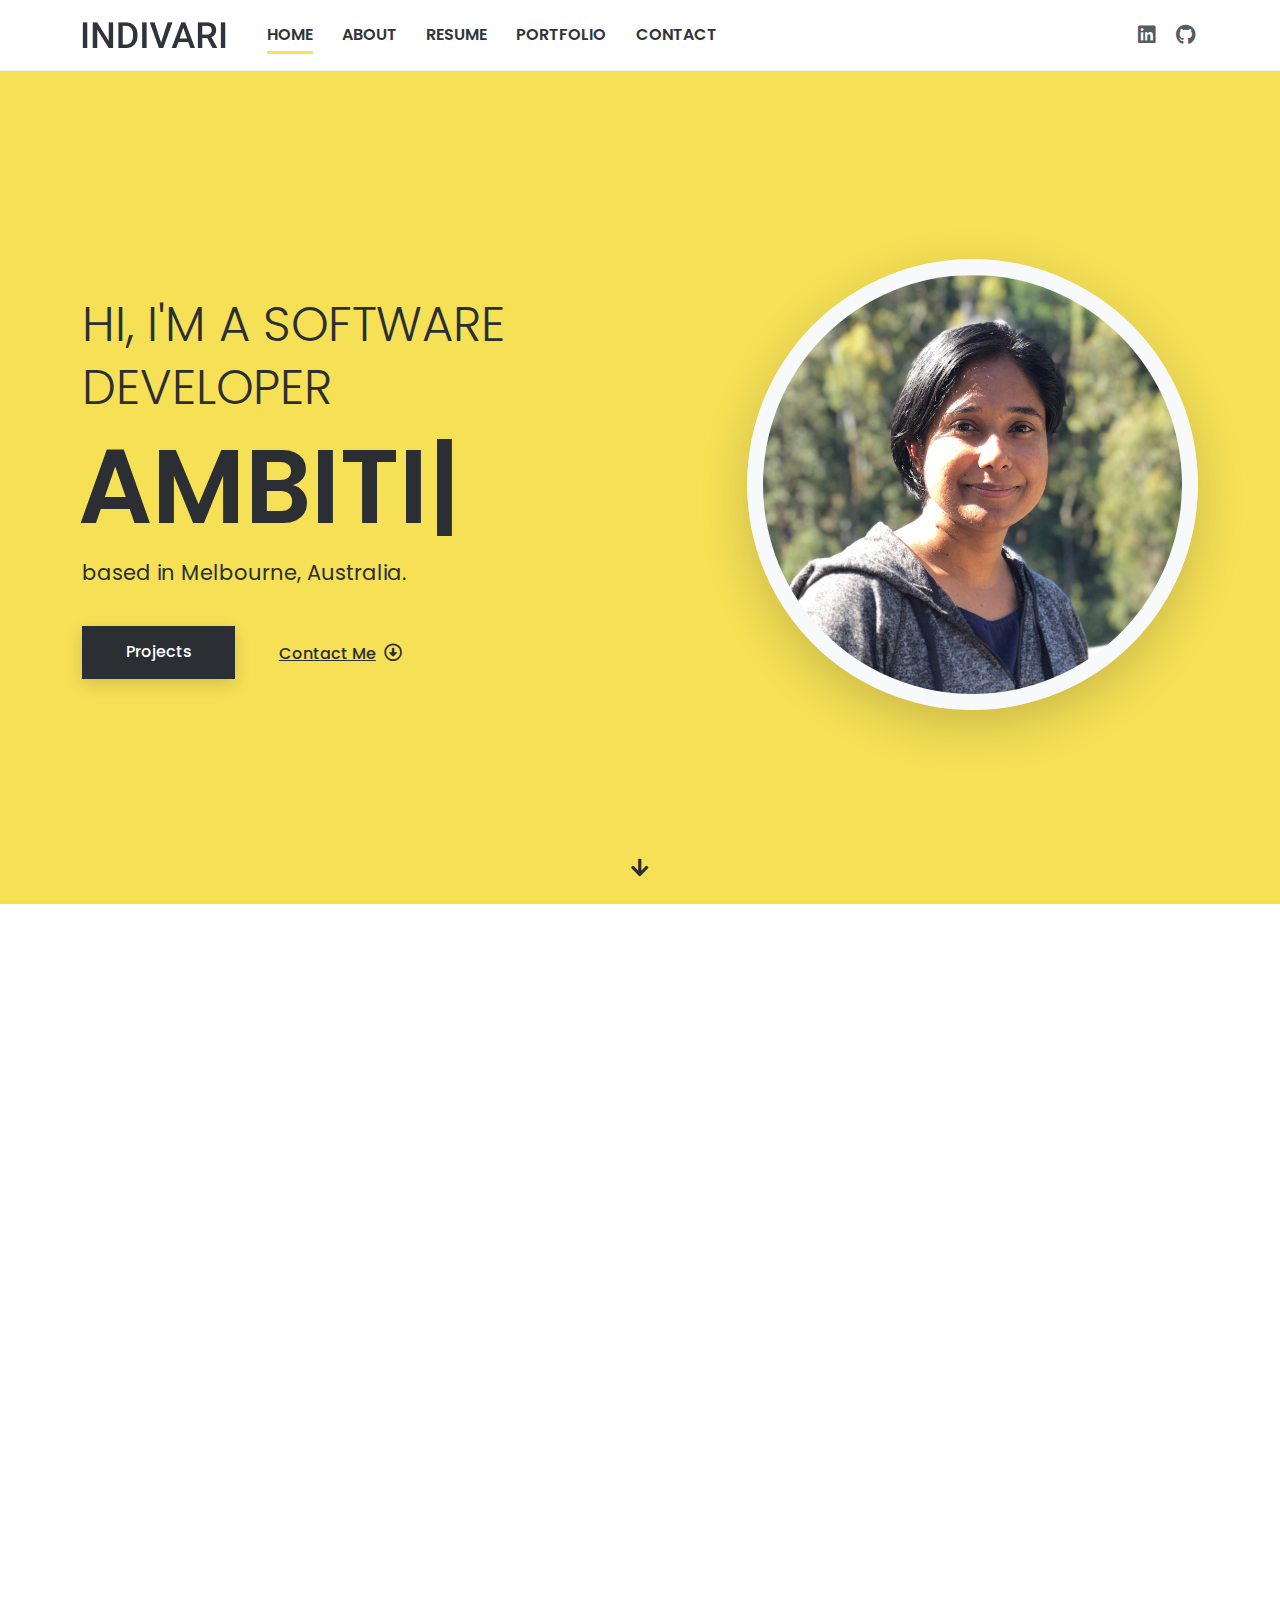
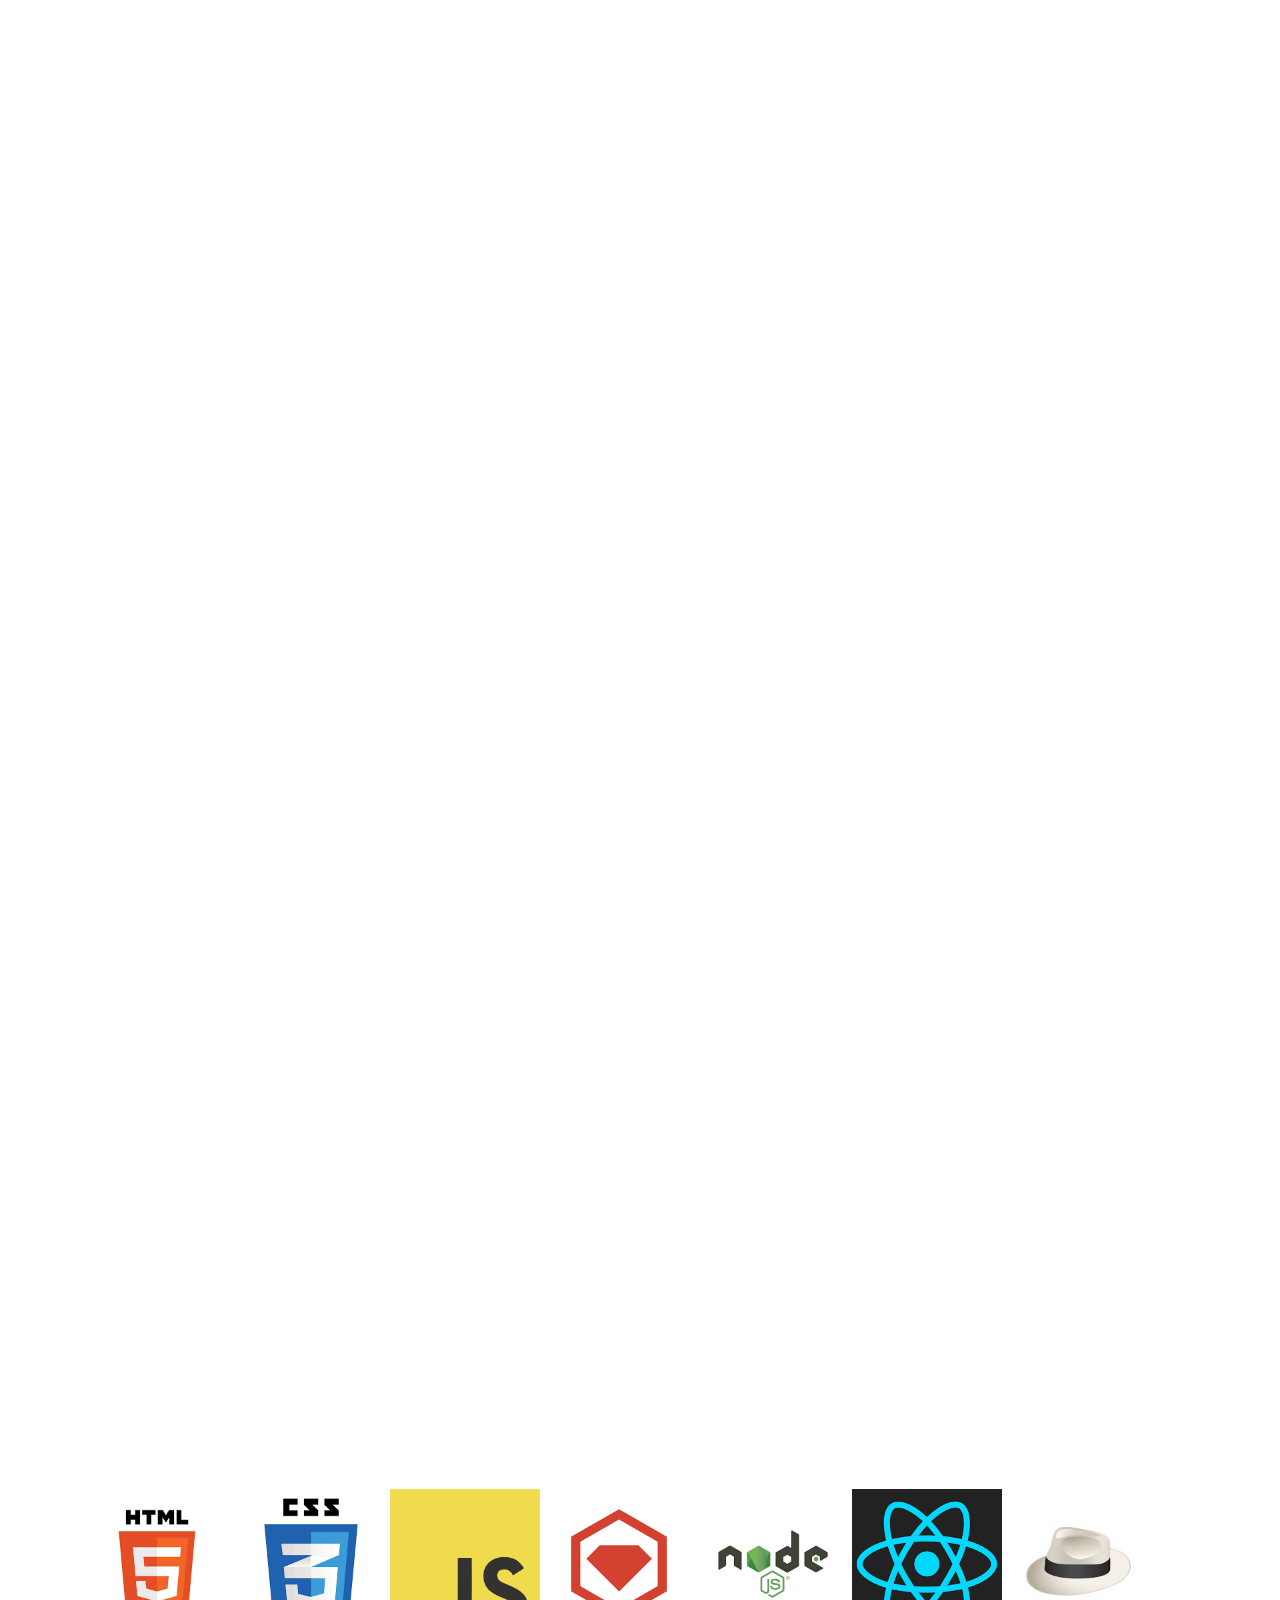
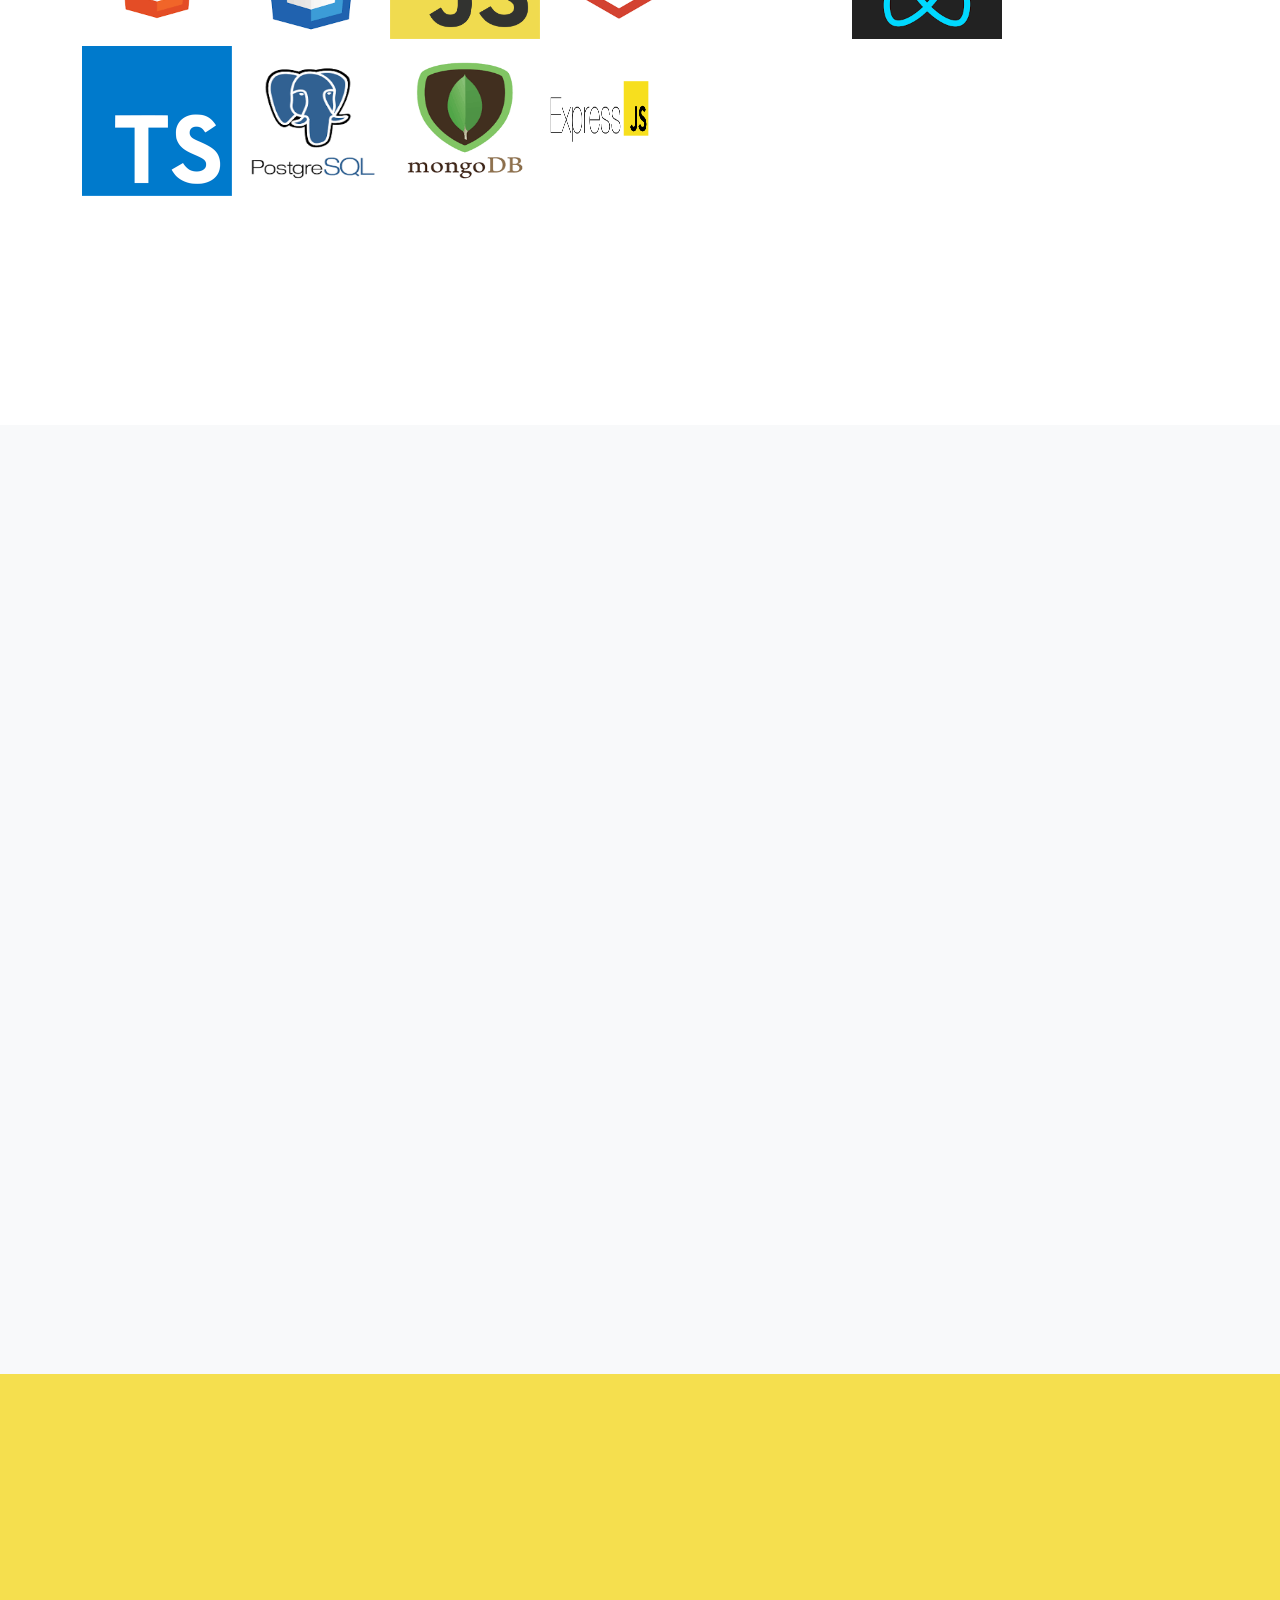
<file: index.html>
<!DOCTYPE html>
<html lang="en">
  <head>
    <meta charset="UTF-8" />
    <meta http-equiv="X-UA-Compatible" content="IE=edge" />
    <meta
      name="viewport"
      content="width=device-width, initial-scale=1, minimum-scale=1.0, shrink-to-fit=no"
    />
    <link href="images/favicon.png" rel="icon" />
    <title>Indivari - Personal Portfolio</title>
    <meta
      name="description"
      content="Indivari is a fullstack Software Developer"
    />
    <meta name="author" content="indivari.dev" />

    <!-- Web Fonts -->
    <link
      rel="stylesheet"
      href="https://fonts.googleapis.com/css?family=Poppins:100,200,300,400,500,600,700,800,900"
      type="text/css"
    />

    <!-- Stylesheet
============================== -->
    <!-- Animate -->
    <link
      rel="stylesheet"
      type="text/css"
      href="vendor/animate/animate.min.css"
    />
    <!-- Bootstrap -->
    <link
      rel="stylesheet"
      type="text/css"
      href="vendor/bootstrap/css/bootstrap.min.css"
    />
    <!-- Font Awesome Icon -->
    <link
      rel="stylesheet"
      type="text/css"
      href="vendor/font-awesome/css/all.min.css"
    />
    <!-- Owl Carousel -->
    <link
      rel="stylesheet"
      type="text/css"
      href="vendor/owl.carousel/assets/owl.carousel.min.css"
    />
    <!-- Magnific Popup -->
    <link
      rel="stylesheet"
      type="text/css"
      href="vendor/magnific-popup/magnific-popup.min.css"
    />
    <!-- Custom Stylesheet -->
    <link rel="stylesheet" type="text/css" href="css/stylesheet.css" />
  </head>

  <body data-bs-spy="scroll" data-bs-target=".navbar" data-bs-offset="70">
    <!-- Preloader -->
    <div class="preloader">
      <div class="lds-ellipsis">
        <div></div>
        <div></div>
        <div></div>
        <div></div>
      </div>
    </div>
    <!-- Preloader End -->

    <!-- Document Wrapper   
=============================== -->
    <div id="main-wrapper">
      <!-- Header -->
      <header id="header" class="sticky-top-slide">
        <!-- Navbar -->
        <nav
          class="primary-menu navbar navbar-expand-lg text-uppercase navbar-line-under-text fw-600"
        >
          <div class="container position-relative">
            <div class="col-auto col-lg-2 d-inline-flex ps-lg-0">
              <!-- Logo -->
              <a class="logo" href="index.html" title="Indivari">
                <img src="images/logo.png" alt="Indivari />
              </a>
              <!-- Logo End -->
            </div>
            <div class="col col-lg-8 navbar-accordion px-0">
              <button
                class="navbar-toggler ms-auto"
                type="button"
                data-bs-toggle="collapse"
                data-bs-target="#header-nav"
              >
                <span></span><span></span><span></span>
              </button>
              <div
                id="header-nav"
                class="collapse navbar-collapse justify-content-center"
              >
                <ul class="navbar-nav">
                  <li class="nav-item">
                    <a class="nav-link smooth-scroll active" href="#home"
                      >Home</a
                    >
                  </li>
                  <li class="nav-item">
                    <a class="nav-link smooth-scroll" href="#about">About</a>
                  </li>

                  <li class="nav-item">
                    <a class="nav-link smooth-scroll" href="#resume">Resume</a>
                  </li>
                  <li class="nav-item">
                    <a class="nav-link smooth-scroll" href="#portfolio"
                      >Portfolio</a
                    >
                  </li>

                  <li class="nav-item">
                    <a class="nav-link smooth-scroll" href="#contact"
                      >Contact</a
                    >
                  </li>
                </ul>
              </div>
            </div>
            <div class="col-auto col-lg-2 d-flex justify-content-end ps-0">
              <ul class="social-icons">
                <li class="social-icons-linkedin">
                  <a
                    data-bs-toggle="tooltip"
                    href="https://www.linkedin.com/in/indivari-jayasundera-9592b118/"
                    target="_blank"
                    title=""
                    data-bs-original-title="Linkedin"
                    ><i class="fab fa-linkedin"></i
                  ></a>
                </li>
                <li class="social-icons-github">
                  <a
                    data-bs-toggle="tooltip"
                    href="https://github.com/indivari"
                    target="_blank"
                    title=""
                    data-bs-original-title="GitHub"
                    ><i class="fab fa-github"></i
                  ></a>
                </li>
              </ul>
            </div>
          </div>
        </nav>
        <!-- Navbar End -->
      </header>
      <!-- Header End -->

      <!-- Content
  ============================================= -->
      <div id="content" role="main">
        <!-- Intro
    ============================================= -->
        <section
          id="home"
          class="bg-primary d-flex fullscreen-with-header position-relative"
        >
          <div class="container my-auto py-5 py-lg-0">
            <div class="row py-4">
              <div
                class="col-lg-7 text-center text-lg-start align-self-center order-1 order-lg-0"
              >
                <h1 class="text-12 fw-300 mb-0 text-uppercase">
                  Hi, I'm a Software Developer
                </h1>
                <div class="typed-strings">
                  <p>Ambitious</p>
                  <p>Enthusiast</p>
                  <p>Indivari</p>
                </div>
                <h2 class="text-21 fw-600 text-uppercase mb-0 ms-n1">
                  <span class="typed"></span>
                </h2>
                <p class="text-5">based in Melbourne, Australia.</p>
                <a
                  href="#portfolio"
                  class="btn btn-dark rounded-0 smooth-scroll mt-3"
                  >Projects</a
                ><a
                  href="#contact"
                  class="btn btn-link text-dark smooth-scroll mt-3"
                  >Contact Me<span class="text-4 ms-2"
                    ><i class="far fa-arrow-alt-circle-down"></i></span
                ></a>
              </div>
              <div
                class="col-lg-5 text-center align-self-center mb-4 mb-lg-0 order-0 order-lg-1"
              >
                <div
                  class="bg-light rounded-pill d-inline-block p-3 shadow-lg wow zoomIn"
                >
                  <img
                    class="img-fluid rounded-pill d-block"
                    src="images/web-developer.jpg"
                    title="I'm Indivari"
                    alt=""
                  />
                </div>
              </div>
            </div>
          </div>
          <a href="#about" class="scroll-down-arrow text-dark smooth-scroll"
            ><span class="animated"><i class="fas fa-arrow-down"></i></span
          ></a>
        </section>
        <!-- Intro end -->

        <!-- About
    ============================================= -->
        <section id="about" class="section">
          <div class="container">
            <!-- Heading -->
            <p class="text-center mb-2 wow fadeInUp">
              <span class="bg-primary text-dark px-2">About Me</span>
            </p>
            <h2 class="text-10 fw-600 text-center mb-5 wow fadeInUp">
              Know Me More
            </h2>
            <!-- Heading end-->

            <div class="row">
              <div class="col-lg-8 text-center text-lg-start wow fadeInUp">
                <h2 class="text-8 fw-400 mb-3">
                  Hi, I'm
                  <span class="fw-700 border-bottom border-3 border-primary"
                    >Indivari Jayasundera</span
                  >
                </h2>
                <p class="text-5">
                  I'm an ambitious, hardworking software developer who is
                  passionate about developing web based applications. I love
                  creating simple and easy to maintain software. It's about the
                  process as much as the result itself. Ever emerging software
                  industry has kept me excited over the years and motivated me
                  to find a career in the same. I value helping others and being
                  inspirational, to make a positive impact on people around me.
                </p>
              </div>
              <div
                class="col-lg-4 mt-4 mt-lg-0 wow fadeInUp"
                data-wow-delay="0.2s"
              >
                <div class="featured-box style-4"></div>
              </div>
            </div>
            <div class="row gy-3 mt-4">
              <div class="col-6 col-lg-3 wow fadeInUp">
                <p class="text-muted fw-500 mb-0">Name:</p>
                <p class="text-4 text-dark fw-600 mb-0">Indivari Jayasundera</p>
              </div>
              <div class="col-6 col-lg-3 wow fadeInUp" data-wow-delay="0.2s">
                <p class="text-muted fw-500 mb-0">Email:</p>
                <p class="text-4 fw-600 mb-0">
                  <a class="link-dark" href="">indivarij@gmail.com</a>
                </p>
              </div>

              <div class="col-6 col-lg-3 wow fadeInUp" data-wow-delay="0.4s">
                <p class="text-muted fw-500 mb-0">From:</p>
                <p class="text-4 text-dark fw-600 mb-0">
                  Melbourne, Australia.
                </p>
              </div>
            </div>
          </div>
        </section>
        <!-- About end -->

        <!-- Resume
    ============================================= -->
        <section id="resume" class="section">
          <div class="container">
            <!-- Heading -->
            <p class="text-center mb-2 wow fadeInUp">
              <span class="bg-primary text-dark px-2">Resume</span>
            </p>
            <h2 class="text-10 fw-600 text-center mb-5 wow fadeInUp">
              A summary of My Resume
            </h2>
            <!-- Heading end-->

            <div class="row g-5 mt-5">
              <!-- My Education -->
              <div class="col-lg-6 wow fadeInUp">
                <h2 class="text-7 fw-600 mb-4 pb-2">My Education</h2>
                <div class="border-start border-2 border-primary ps-3">
                  <h3 class="text-5">General Assembly / 2021 - 2022</h3>
                  <p class="mb-2">Software Engineering Immersive</p>
                  <p class="text-muted">
                    An intensive 12 week (480 hr) course covering the
                    fundamentals of full-stack web development.
                  </p>
                  <hr class="my-4" />
                  <h3 class="text-5">British Computer Society</h3>
                  <p class="mb-2">Professional Graduate Diploma in IT</p>
                  <p class="text-muted">
                    Equivalent to an AQF Bachelor Degree in Computing
                  </p>
                  <hr class="my-4" />
                  <h3 class="text-5">Australian Computer Society</h3>
                  <p class="mb-2">ACS Diploma</p>
                  <p class="text-muted">
                    Equivalent to an AQF Diploma with a major in Computing
                  </p>
                </div>
              </div>
              <!-- My Experience -->
              <div class="col-lg-6 wow fadeInUp" data-wow-delay="0.2s">
                <h2 class="text-7 fw-600 mb-4 pb-2">My Experience</h2>
                <div class="border-start border-2 border-primary ps-3">
                  <h3 class="text-5">General Assembly</h3>
                  <p class="mb-2">
                    Software Engineering Immersive Nov 2021 - Feb 2022
                  </p>
                  <p class="text-muted">
                    Implemented an online single page game app called
                    'tic-tac-toe'. Provides the options of "Play with a friend"
                    or "Play with a computer". Technologies used : HTML, CSS &
                    javascript.
                  </p>
                  <hr class="my-4" />
                  <h3 class="text-5"></h3>
                  <p class="mb-2"></p>
                  <p class="text-muted">
                    Implemented and deployed a server-side CRUD app called
                    "Trip-Finder" to find and rate interesting trip locations in
                    Australia. Technologies used: HTML,CSS,Ruby, Sinatra &
                    PostgreSQL
                  </p>
                  <hr class="my-4" />
                  <h3 class="text-5"></h3>
                  <p class="mb-2"></p>
                  <p class="text-muted">
                    Completed a group project called "Servo app" to find the
                    petrol stations nearby and show some useful statistics on
                    them. Technologies used: HTML, CSS, javascript, express js,
                    REST APIs, PostgreSQL and Google maps API.
                  </p>
                  <hr class="my-4" />
                  <h3 class="text-5"></h3>
                  <p class="mb-2"></p>
                  <p class="text-muted">
                    Implemented a full stack application called "MoodBooster"
                    which is a platform for sharing inspirational and motivation
                    quotes. Users can add quotes by tagging them into different
                    categories based on their interests. They can also, edit,
                    delete or vote for the quotes. Technologies used: HTML, CSS,
                    ReactJS, expressJS, MongoDb, NodeJS, OAuth.
                  </p>

                  <hr class="my-4" />
                  <h3 class="text-5"></h3>
                  <p class="mb-2"></p>
                  <p class="text-muted">
                    Implemented a full stack application called "bookshelf" as a
                    group project. This is a community library app which
                    includes the main features to view, donate, borrow and
                    return library books. "Bookshelf" utilizes Google Maps API
                    and Google Books API to find library locations and book
                    information. Technologies used : ReactJS, HTML, CSS, Mongdb,
                    ExpressJS, NodeJS, Google maps API, Google Books API,
                    RESTful APIs.
                  </p>
                </div>
              </div>
            </div>

            <!-- My Skills -->
            <h2 class="text-7 fw-600 mb-4 pb-2 mt-5 wow fadeInUp">My Skills</h2>
            <img src="images/html5.png" alt="" width="150px" height="150px" />
            <img src="images/css.png" alt="" width="150px" height="150px" />
            <img src="images/js.png" alt="" width="150px" height="150px" />
            <img src="images/ruby.png" alt="" width="150px" height="150px" />
            <img src="images/nodejs.png" alt="" width="150px" height="150px" />
            <img src="./images/react.png" alt="" width="150px" height="150px" />
            <img src="images/sinatra.jpg" alt="" width="150px" height="150px" />
            <img
              src="images/typescript.png"
              alt=""
              width="150px"
              height="150px"
            />
            <img
              src="images/postgres.png"
              alt=""
              width="150px"
              height="150px"
            />
            <img src="images/mongoDb.png" alt="" width="150px" height="150px" />
            <img src="images/express.png" alt="" width="150px" height="150px" />

            <p class="text-center mt-5 wow fadeInUp">
              <a
                href="./cv/Indivari_Jayasundera_Resume.pdf"
                class="btn btn-outline-dark shadow-none rounded-0"
                >Download Resume</a
              >
            </p>
          </div>
        </section>
        <!-- Resume end -->

        <!-- Portfolio
    ============================================= -->
        <section id="portfolio" class="section bg-light">
          <div class="container">
            <!-- Heading -->
            <p class="text-center mb-2 wow fadeInUp">
              <span class="bg-primary text-dark px-2">Portfolio</span>
            </p>
            <h2 class="text-10 fw-600 text-center mb-5 wow fadeInUp">
              My Recent Projects
            </h2>
            <!-- Heading end-->

            <div class="portfolio wow fadeInUp">
              <div class="row g-4 mt-3 portfolio-filter">
                <div class="col-sm-6 col-lg-4 detailed">
                  <div class="portfolio-box">
                    <div class="portfolio-img">
                      <img
                        class="img-fluid d-block"
                        src="images/projects/MoodBooster.png"
                        alt=""
                      />
                      <div class="portfolio-overlay">
                        <a
                          class="popup-ajax stretched-link"
                          href="ajax/portfolio-ajax-project-5.html"
                        ></a>
                        <div class="portfolio-overlay-details">
                          <p class="text-primary text-8">
                            <i class="fas fa-file-alt"></i>
                          </p>
                          <h5 class="text-white text-5">MoodBooster</h5>
                          <span class="text-light">individual project</span>
                        </div>
                      </div>
                    </div>
                  </div>
                </div>

                <div class="col-sm-6 col-lg-4 detailed">
                  <div class="portfolio-box">
                    <div class="portfolio-img">
                      <img
                        class="img-fluid d-block"
                        src="images/projects/trip_finder.png"
                        alt=""
                      />
                      <div class="portfolio-overlay">
                        <a
                          class="popup-ajax stretched-link"
                          href="ajax/portfolio-ajax-project-2.html"
                        ></a>
                        <div class="portfolio-overlay-details">
                          <p class="text-primary text-8">
                            <i class="fas fa-file-alt"></i>
                          </p>
                          <h5 class="text-white text-5">Trip Finder</h5>
                          <span class="text-light">individual project</span>
                        </div>
                      </div>
                    </div>
                  </div>
                </div>

                <div class="col-sm-6 col-lg-4 detailed">
                  <div class="portfolio-box">
                    <div class="portfolio-img">
                      <img
                        class="img-fluid d-block"
                        src="images/projects/servo.png"
                        alt=""
                      />
                      <div class="portfolio-overlay">
                        <a
                          class="popup-ajax stretched-link"
                          href="ajax/portfolio-ajax-project-3.html"
                        ></a>
                        <div class="portfolio-overlay-details">
                          <p class="text-primary text-8">
                            <i class="fas fa-file-alt"></i>
                          </p>
                          <h5 class="text-white text-5">Servo</h5>
                          <span class="text-light">group project</span>
                        </div>
                      </div>
                    </div>
                  </div>
                </div>

                <div class="col-sm-6 col-lg-4 detailed">
                  <div class="portfolio-box">
                    <div class="portfolio-img">
                      <img
                        class="img-fluid d-block"
                        src="images/projects/bookshelf.png"
                        alt=""
                      />
                      <div class="portfolio-overlay">
                        <a
                          class="popup-ajax stretched-link"
                          href="ajax/portfolio-ajax-project-4.html"
                        ></a>
                        <div class="portfolio-overlay-details">
                          <p class="text-primary text-8">
                            <i class="fas fa-file-alt"></i>
                          </p>
                          <h5 class="text-white text-5">bookshelf</h5>
                          <span class="text-light">individual project</span>
                        </div>
                      </div>
                    </div>
                  </div>
                </div>

                <div class="col-sm-6 col-lg-4 detailed">
                  <div class="portfolio-box">
                    <div class="portfolio-img">
                      <img
                        class="img-fluid d-block"
                        src="images/projects/tictactoe.png"
                        alt=""
                      />
                      <div class="portfolio-overlay">
                        <a
                          class="popup-ajax stretched-link"
                          href="ajax/portfolio-ajax-project-1.html"
                        ></a>
                        <div class="portfolio-overlay-details">
                          <p class="text-primary text-8">
                            <i class="fas fa-file-alt"></i>
                          </p>
                          <h5 class="text-white text-5">Tic-Tac-Toe</h5>
                          <span class="text-light">individual project</span>
                        </div>
                      </div>
                    </div>
                  </div>
                </div>
              </div>
            </div>
          </div>
        </section>
        <!-- Portfolio end -->

        <!-- Contact Me
    ============================================= -->
        <section id="contact" class="section bg-primary">
          <div class="container">
            <div class="row">
              <div class="col-lg-5 text-center text-lg-start wow fadeInUp">
                <h2 class="text-10 fw-600 mb-5">Let's get in touch</h2>
                <p class="text-5 mb-5">
                  I'm excited to meet you. I'd love to utilize my skills and
                  experiences to the fullest and add great value to your
                  company.
                </p>
                <h3 class="text-5 fw-600">Location:</h3>
                <address class="text-4">Greater Melbourne , Australia.</address>
                <h3 class="text-5 fw-600">Email:</h3>
                <p class="text-4">indivarij@gmail.com</p>
                <h3 class="text-5 fw-600">Phone:</h3>
                <p class="text-4">Available on request</p>

                <ul
                  class="social-icons social-icons-lg justify-content-center justify-content-lg-start mt-5"
                >
                  <li class="social-icons-linkedin">
                    <a
                      data-bs-toggle="tooltip"
                      href="https://www.linkedin.com/in/indivari-jayasundera-9592b118/"
                      target="_blank"
                      title=""
                      data-bs-original-title="Linkedin"
                      ><i class="fab fa-linkedin"></i
                    ></a>
                  </li>
                  <li class="social-icons-github">
                    <a
                      data-bs-toggle="tooltip"
                      href="https://github.com/indivari"
                      target="_blank"
                      title=""
                      data-bs-original-title="GitHub"
                      ><i class="fab fa-github"></i
                    ></a>
                  </li>
                </ul>
              </div>
            </div>
          </div>
        </section>
        <!-- Contact Me end -->
      </div>
      <!-- Content end -->

      <!-- Footer
  ============================================= -->
      <footer id="footer" class="section bg-dark text-white">
        <div class="container">
          <div class="row">
            <div class="col-lg-6 text-center text-lg-start wow fadeInUp">
              <p class="mb-2 mb-lg-0">
                Copyright © 2021 <a class="fw-600" href="#">Indivari</a>. All
                Rights Reserved.
              </p>
            </div>
          </div>
        </div>
      </footer>
      <!-- Footer end -->
    </div>
    <!-- Document Wrapper end -->

    <!-- Back to Top
============================================= -->
    <a
      id="back-to-top"
      class="rounded-circle"
      data-bs-toggle="tooltip"
      title="Back to Top"
      href="javascript:void(0)"
      ><i class="fas fa-arrow-up"></i
    ></a>

    <!-- JavaScript -->
    <script src="vendor/jquery/jquery.min.js"></script>
    <script src="vendor/bootstrap/js/bootstrap.bundle.min.js"></script>
    <!-- Easing -->
    <script src="vendor/jquery.easing/jquery.easing.min.js"></script>
    <!-- Appear -->
    <script src="vendor/jquery.appear/jquery.appear.min.js"></script>
    <!-- WOW animation -->
    <script src="vendor/wow/wow.min.js"></script>
    <!-- Images Loaded -->
    <script src="vendor/imagesloaded/imagesloaded.pkgd.min.js"></script>
    <!-- Typed -->
    <script src="vendor/typed/typed.min.js"></script>
    <!-- Parallax Bg -->
    <script src="vendor/parallaxie/parallaxie.min.js"></script>
    <!-- Owl Carousel -->
    <script src="vendor/owl.carousel/owl.carousel.min.js"></script>
    <!-- isotope Portfolio Filter -->
    <script src="vendor/isotope/isotope.pkgd.min.js"></script>
    <!-- Magnific Popup -->
    <script src="vendor/magnific-popup/jquery.magnific-popup.min.js"></script>
    <!-- Custom Script -->
    <script src="js/theme.js"></script>
  </body>
</html>
</file>
<file: css/stylesheet.css>
/*===========================================================

   Template Name: Callum - Personal Portfolio HTML Template
   Author: Harnish Design
   Template URL: http://demo.harnishdesign.net/html/callum
   Author URL: https://themeforest.net/user/harnishdesign
   File Description : Main css file of the template
	
=================================================
  Table of Contents
=================================================

	1. Basic
	2. Helpers Classes
	3. Layouts
	4. Header
		4.1 Navigation
		4.2 Secondary Nav
		4.3 Page Header
	5 Elements
		5.1 Featured Box
		5.2 Team
		5.3 Accordion
		5.4 Nav
		5.5 Tabs
		5.6 Hero Background
		5.7 Owl Carousel
		5.8 Brands Grid
		5.9 Portfolio
		5.10 List Style
	6 Footer
		6.1 Social Icons
		6.2 Back to Top
	7 Extra

=======================================================*/
/* =================================== */
/*  1. Basic Style 
/* =================================== */
body, html {
  height: 100%;
}

body {
  background: #dddddd;
  font-family: "Poppins", sans-serif;
}

/*-------- Preloader --------*/
.preloader {
  position: fixed;
  width: 100%;
  height: 100%;
  z-index: 999999999 !important;
  background-color: #fff;
  top: 0;
  left: 0;
  right: 0;
  bottom: 0;
}

.preloader .lds-ellipsis {
  display: inline-block;
  position: absolute;
  width: 80px;
  height: 80px;
  margin-top: -40px;
  margin-left: -40px;
  top: 50%;
  left: 50%;
}

.preloader .lds-ellipsis div {
  position: absolute;
  top: 33px;
  width: 13px;
  height: 13px;
  border-radius: 50%;
  background: #000;
  animation-timing-function: cubic-bezier(0, 1, 1, 0);
}

.preloader .lds-ellipsis div:nth-child(1) {
  left: 8px;
  animation: lds-ellipsis1 0.6s infinite;
}

.preloader .lds-ellipsis div:nth-child(2) {
  left: 8px;
  animation: lds-ellipsis2 0.6s infinite;
}

.preloader .lds-ellipsis div:nth-child(3) {
  left: 32px;
  animation: lds-ellipsis2 0.6s infinite;
}

.preloader .lds-ellipsis div:nth-child(4) {
  left: 56px;
  animation: lds-ellipsis3 0.6s infinite;
}

.preloader.preloader-dark {
  background-color: #000;
}

.preloader.preloader-dark .lds-ellipsis div {
  background-color: #fff;
}

@keyframes lds-ellipsis1 {
  0% {
    transform: scale(0);
  }
  100% {
    transform: scale(1);
  }
}

@keyframes lds-ellipsis3 {
  0% {
    transform: scale(1);
  }
  100% {
    transform: scale(0);
  }
}

@keyframes lds-ellipsis2 {
  0% {
    transform: translate(0, 0);
  }
  100% {
    transform: translate(24px, 0);
  }
}

/*--- Preloader Magnific Popup ----*/
.mfp-container .preloader {
  background: transparent;
}

.mfp-container .preloader .lds-ellipsis div {
  background: #fff;
}

::selection {
  background: #f5df4e;
  color: #fff;
  text-shadow: none;
}

form {
  padding: 0;
  margin: 0;
  display: inline;
}

img {
  vertical-align: inherit;
}

a, a:focus {
  color: #f5df4e;
  -webkit-transition: all 0.2s ease;
  transition: all 0.2s ease;
}

a:hover, a:active {
  color: #f3d92c;
  text-decoration: none;
  -webkit-transition: all 0.2s ease;
  transition: all 0.2s ease;
}

a:focus, a:active,
.btn.active.focus,
.btn.active:focus,
.btn.focus,
.btn:active.focus,
.btn:active:focus,
.btn:focus,
button:focus,
button:active {
  outline: none;
}

p {
  line-height: 1.8;
}

blockquote {
  border-width: 0 0 0 5px;
  border-style: solid;
  border-color: #eee;
  padding: 10px 20px;
}

.rtl blockquote {
  border-width: 0 5px 0 0px;
}

iframe {
  border: 0 !important;
}

h1, h2, h3, h4, h5, h6 {
  font-family: "Poppins", sans-serif;
}

/* =================================== */
/*  2. Helpers Classes
/* =================================== */
/* Box Shadow */
.shadow-md {
  -webkit-box-shadow: 0px 0px 50px -35px rgba(0, 0, 0, 0.4) !important;
  box-shadow: 0px 0px 50px -35px rgba(0, 0, 0, 0.4) !important;
}

/* Border Radius */
.rounded-lg {
  border-radius: 0.6rem !important;
}

.rounded-top-0 {
  border-top-start-radius: 0px !important;
  border-top-end-radius: 0px !important;
}

.rounded-bottom-0 {
  border-bottom-start-radius: 0px !important;
  border-bottom-end-radius: 0px !important;
}

.rounded-start-0 {
  border-top-start-radius: 0px !important;
  border-bottom-start-radius: 0px !important;
}

.rounded-end-0 {
  border-top-end-radius: 0px !important;
  border-bottom-end-radius: 0px !important;
}

/* Text Size */
.text-0 {
  font-size: 11px !important;
  font-size: 0.6875rem !important;
}

.text-1 {
  font-size: 12px !important;
  font-size: 0.75rem !important;
}

.text-2 {
  font-size: 14px !important;
  font-size: 0.875rem !important;
}

.text-3 {
  font-size: 16px !important;
  font-size: 1rem !important;
}

.text-4 {
  font-size: 18px !important;
  font-size: 1.125rem !important;
}

.text-5 {
  font-size: 21px !important;
  font-size: 1.3125rem !important;
}

.text-6 {
  font-size: 24px !important;
  font-size: 1.50rem !important;
}

.text-7 {
  font-size: 28px !important;
  font-size: 1.75rem !important;
}

.text-8 {
  font-size: 32px !important;
  font-size: 2rem !important;
}

.text-9 {
  font-size: 36px !important;
  font-size: 2.25rem !important;
}

.text-10 {
  font-size: 40px !important;
  font-size: 2.50rem !important;
}

.text-11 {
  font-size: calc(1.4rem + 1.8vw) !important;
}

@media (min-width: 1200px) {
  .text-11 {
    font-size: 2.75rem !important;
  }
}

.text-12 {
  font-size: calc(1.425rem + 2.1vw) !important;
}

@media (min-width: 1200px) {
  .text-12 {
    font-size: 3rem !important;
  }
}

.text-13 {
  font-size: calc(1.45rem + 2.4vw) !important;
}

@media (min-width: 1200px) {
  .text-13 {
    font-size: 3.25rem !important;
  }
}

.text-14 {
  font-size: calc(1.475rem + 2.7vw) !important;
}

@media (min-width: 1200px) {
  .text-14 {
    font-size: 3.5rem !important;
  }
}

.text-15 {
  font-size: calc(1.5rem + 3vw) !important;
}

@media (min-width: 1200px) {
  .text-15 {
    font-size: 3.75rem !important;
  }
}

.text-16 {
  font-size: calc(1.525rem + 3.3vw) !important;
}

@media (min-width: 1200px) {
  .text-16 {
    font-size: 4rem !important;
  }
}

.text-17 {
  font-size: calc(1.575rem + 3.9vw) !important;
}

@media (min-width: 1200px) {
  .text-17 {
    font-size: 4.5rem !important;
  }
}

.text-18 {
  font-size: calc(1.625rem + 4.5vw) !important;
}

@media (min-width: 1200px) {
  .text-18 {
    font-size: 5rem !important;
  }
}

.text-19 {
  font-size: calc(1.65rem + 4.8vw) !important;
}

@media (min-width: 1200px) {
  .text-19 {
    font-size: 5.25rem !important;
  }
}

.text-20 {
  font-size: calc(1.7rem + 5.4vw) !important;
}

@media (min-width: 1200px) {
  .text-20 {
    font-size: 5.75rem !important;
  }
}

.text-21 {
  font-size: calc(1.775rem + 6.3vw) !important;
}

@media (min-width: 1200px) {
  .text-21 {
    font-size: 6.5rem !important;
  }
}

.text-22 {
  font-size: calc(1.825rem + 6.9vw) !important;
}

@media (min-width: 1200px) {
  .text-22 {
    font-size: 7rem !important;
  }
}

.text-23 {
  font-size: calc(1.9rem + 7.8vw) !important;
}

@media (min-width: 1200px) {
  .text-23 {
    font-size: 7.75rem !important;
  }
}

.text-24 {
  font-size: calc(1.95rem + 8.4vw) !important;
}

@media (min-width: 1200px) {
  .text-24 {
    font-size: 8.25rem !important;
  }
}

.text-25 {
  font-size: calc(2.025rem + 9.3vw) !important;
}

@media (min-width: 1200px) {
  .text-25 {
    font-size: 9rem !important;
  }
}

.text-11, .text-12, .text-13, .text-14, .text-15, .text-16, .text-17, .text-18, .text-19, .text-20, .text-21, .text-22, .text-23, .text-24, .text-25 {
  line-height: 1.3;
}

/* Font Weight */
.fw-100 {
  font-weight: 100 !important;
}

.fw-200 {
  font-weight: 200 !important;
}

.fw-300 {
  font-weight: 300 !important;
}

.fw-400 {
  font-weight: 400 !important;
}

.fw-500 {
  font-weight: 500 !important;
}

.fw-600 {
  font-weight: 600 !important;
}

.fw-700 {
  font-weight: 700 !important;
}

.fw-800 {
  font-weight: 800 !important;
}

.fw-900 {
  font-weight: 900 !important;
}

/* Opacity */
.opacity-0 {
  opacity: 0;
}

.opacity-1 {
  opacity: 0.1;
}

.opacity-2 {
  opacity: 0.2;
}

.opacity-3 {
  opacity: 0.3;
}

.opacity-4 {
  opacity: 0.4;
}

.opacity-5 {
  opacity: 0.5;
}

.opacity-6 {
  opacity: 0.6;
}

.opacity-7 {
  opacity: 0.7;
}

.opacity-8 {
  opacity: 0.8;
}

.opacity-9 {
  opacity: 0.9;
}

.opacity-10 {
  opacity: 1;
}

/* Background light */
.bg-light-1 {
  background-color: #e9ecef !important;
}

.bg-light-2 {
  background-color: #dee2e6 !important;
}

.bg-light-3 {
  background-color: #ced4da !important;
}

.bg-light-4 {
  background-color: #adb5bd !important;
}

/* Background Dark */
.bg-dark {
  background-color: #111418 !important;
}

.bg-dark-1 {
  background-color: #212529 !important;
}

.bg-dark-2 {
  background-color: #343a40 !important;
}

.bg-dark-3 {
  background-color: #495057 !important;
}

.bg-dark-4 {
  background-color: #6c757d !important;
}

/* Progress Bar */
.progress-sm {
  height: 0.5rem !important;
}

.progress-lg {
  height: 1.5rem !important;
}

hr {
  opacity: 0.1;
}

/* =================================== */
/*  3. Layouts
/* =================================== */
#main-wrapper {
  background: #fff;
}

.box #main-wrapper {
  max-width: 1200px;
  margin: 0 auto;
  -webkit-box-shadow: 0px 0px 10px rgba(0, 0, 0, 0.1);
  box-shadow: 0px 0px 10px rgba(0, 0, 0, 0.1);
}

.section {
  position: relative;
  padding: 6.5rem 0;
  overflow: hidden;
}

@media (max-width: 767.98px) {
  .section {
    padding: 3.5rem 0;
  }
}

/*== Fullscreen Height ==*/
.fullscreen {
  min-height: 100vh !important;
}

/*== Fullscreen Height ==*/
.fullscreen-with-header {
  min-height: calc(100vh - 67px) !important;
}

/*== Scroll Down Arrow ==*/
.scroll-down-arrow {
  position: absolute;
  z-index: 3;
  bottom: 20px;
  left: 50%;
  margin-left: -16px;
  width: 32px;
  height: 32px;
  line-height: 32px;
  font-size: 20px;
  text-align: center;
  color: #fff;
}

.scroll-down-arrow .animated {
  position: relative;
  animation: fadeInDown 1.5s infinite;
  -webkit-animation: fadeInDown 1.5s infinite;
  -moz-animation: fadeInDown 1.5s infinite;
  -o-animation: fadeInDown 1.5s infinite;
}

@keyframes fadeInDown {
  0% {
    top: -25px;
    opacity: 0;
  }
  100% {
    top: 10px;
    opacity: 1;
  }
}

/*== Heading Separator Line ==*/
.heading-separator-line {
  width: 80px;
}

/* =================================== */
/*  4. Header
/* =================================== */
#header {
  -webkit-transition: all 0.5s ease;
  transition: all 0.5s ease;
}

#header .navbar {
  padding: 0px;
}

#header .logo {
  -webkit-box-align: center;
  -ms-flex-align: center;
  align-items: center;
  display: -webkit-box;
  display: -ms-flexbox;
  display: flex;
  -ms-flex-item-align: stretch;
  align-self: stretch;
}

/*=== 4.1 Navigation ===*/
.navbar-light .navbar-nav .active > .nav-link {
  color: #0c2f55;
}

.navbar-light .navbar-nav .nav-link.active, .navbar-light .navbar-nav .nav-link.show {
  color: #0c2f55;
}

.navbar-light .navbar-nav .show > .nav-link {
  color: #0c2f55;
}

.primary-menu {
  display: -webkit-box !important;
  display: -ms-flexbox !important;
  display: flex !important;
  height: auto !important;
  -webkit-box-ordinal-group: 0;
  -ms-flex-item-align: stretch;
  align-self: stretch;
  background: #fff;
  border-bottom: 1px solid #efefef;
}

.primary-menu.bg-transparent {
  position: absolute;
  z-index: 999;
  top: 0;
  left: 0;
  width: 100%;
  box-shadow: none;
  border-bottom: 1px solid rgba(250, 250, 250, 0.3);
}

.primary-menu.sticky-on {
  position: fixed;
  top: 0;
  width: 100%;
  z-index: 1020;
  left: 0;
  -webkit-box-shadow: 0px 0px 10px rgba(0, 0, 0, 0.05);
  box-shadow: 0px 0px 10px rgba(0, 0, 0, 0.05);
  -webkit-animation: slide-down 0.7s;
  -moz-animation: slide-down 0.7s;
  animation: slide-down 0.7s;
}

@-webkit-keyframes slide-down {
  0% {
    opacity: 0;
    transform: translateY(-100%);
  }
  100% {
    opacity: 1;
    transform: translateY(0);
  }
}

@-moz-keyframes slide-down {
  0% {
    opacity: 0;
    transform: translateY(-100%);
  }
  100% {
    opacity: 1;
    transform: translateY(0);
  }
}

@keyframes slide-down {
  0% {
    opacity: 0;
    transform: translateY(-100%);
  }
  100% {
    opacity: 1;
    transform: translateY(0);
  }
}

.primary-menu.sticky-on .none-on-sticky {
  display: none !important;
}

.primary-menu ul.navbar-nav > li {
  display: -webkit-box;
  display: -ms-flexbox;
  display: flex;
  height: 100%;
}

.primary-menu ul.navbar-nav > li + li {
  margin-left: 2px;
}

.primary-menu ul.navbar-nav > li a {
  display: -webkit-box;
  display: -ms-flexbox;
  display: flex;
  -webkit-box-align: center;
  -ms-flex-align: center;
  align-items: center;
}

.primary-menu ul.navbar-nav > li > a:not(.btn) {
  height: 70px;
  padding: 0px 0.85em;
  color: #252b33;
  -webkit-transition: all 0.2s ease;
  transition: all 0.2s ease;
  position: relative;
  position: relative;
}

.primary-menu ul.navbar-nav > li:hover > a:not(.btn), .primary-menu ul.navbar-nav > li > a.active:not(.btn) {
  -webkit-transition: all 0.2s ease;
  transition: all 0.2s ease;
}

.primary-menu ul.navbar-nav > li a.btn {
  padding: 0.4rem 1.4rem;
}

.primary-menu ul.navbar-nav > li.dropdown .dropdown-menu li > a:not(.btn) {
  padding: 8px 0px;
  background-color: transparent;
  color: #777;
  -webkit-transition: all 0.2s ease;
  transition: all 0.2s ease;
}

.primary-menu ul.navbar-nav > li.dropdown .dropdown-menu li:hover > a:not(.btn) {
  color: #f5df4e;
  -webkit-transition: all 0.2s ease;
  transition: all 0.2s ease;
}

.primary-menu ul.navbar-nav > li.dropdown .dropdown-menu {
  -webkit-box-shadow: 0px 0px 12px rgba(0, 0, 0, 0.176);
  box-shadow: 0px 0px 12px rgba(0, 0, 0, 0.176);
  border: 0px none;
  padding: 10px 15px;
  min-width: 230px;
  margin: 0;
  font-size: 14px;
  font-size: 0.875rem;
  z-index: 1021;
}

.primary-menu .dropdown-menu-right {
  left: auto !important;
  right: 100% !important;
}

.primary-menu .dropdown-toggle:after {
  content: none;
}

.primary-menu.navbar-line-under-text ul.navbar-nav > li > a:not(.btn):after {
  position: absolute;
  content: "";
  height: 2px;
  width: 0;
  left: 50%;
  right: 0;
  bottom: 16px;
  background-color: transparent;
  color: #fff;
  border-width: 0px 0px 3px 0px;
  border-style: solid;
  border-color: #f5df4e;
  -webkit-transition: all 0.3s ease-in-out;
  transition: all 0.3s ease-in-out;
  transform: translate(-50%, 0) translateZ(0);
  -webkit-transform: translate(-50%, 0) translateZ(0);
}

.primary-menu.navbar-line-under-text ul.navbar-nav > li > a:hover:not(.logo):after, .primary-menu.navbar-line-under-text ul.navbar-nav > li > a.active:after {
  width: calc(100% - 1.7em);
}

/*== Side Header ==*/
.side-header #main-wrapper {
  margin-left: 260px;
}

.side-header.rtl #main-wrapper {
  margin-right: 260px;
  margin-left: auto;
}

.side-header #header {
  border: none;
}

.side-header .primary-menu {
  position: fixed;
  left: 0;
  top: 0;
  width: 260px;
  height: 100% !important;
  background: #fff;
  border-right: 1px solid rgba(0, 0, 0, 0.07);
  -webkit-box-shadow: 0 0 15px rgba(0, 0, 0, 0.065);
  box-shadow: 0 0 15px rgba(0, 0, 0, 0.065);
  z-index: 2;
  overflow: hidden;
  overflow-y: auto;
}

.side-header.rtl .primary-menu {
  left: auto;
  right: 0;
}

.side-header .navbar-collapse .navbar-nav {
  flex-direction: column;
  width: 100%;
}

.side-header ul.navbar-nav li {
  display: block;
}

.side-header ul.navbar-nav li a:not(.btn) {
  display: block;
  height: auto;
}

.side-header ul.navbar-nav li + li {
  margin-left: 0px;
}

.side-header ul.navbar-nav li > a:hover:after, .side-header ul.navbar-nav li > a.active:after {
  content: none;
  width: 0px;
}

.side-header ul.navbar-nav > li > a:not(.btn) {
  height: auto;
  padding: 10px 0;
  position: relative;
}

.side-header.side-header-right #main-wrapper {
  margin-right: 260px;
  margin-left: auto;
}

.side-header.side-header-right .primary-menu {
  left: auto;
  right: 0;
}

.side-header.side-header-right.rtl #main-wrapper {
  margin-left: 260px;
  margin-right: auto;
}

.side-header.side-header-right.rtl .primary-menu {
  right: auto;
  left: 0;
}

@media (max-width: 991.98px) {
  .side-header #main-wrapper {
    margin-left: auto;
  }
  .side-header.rtl #main-wrapper {
    margin-right: auto;
  }
  .side-header .primary-menu {
    position: initial;
    width: 100%;
    height: auto !important;
    overflow: visible;
  }
  .side-header.side-header-right #main-wrapper {
    margin-right: auto;
  }
  .side-header.side-header-right.rtl #main-wrapper {
    margin-left: auto;
  }
}

/*== Color Options ==*/
.primary-menu.navbar-text-light .navbar-toggler span {
  background: #fff;
}

.primary-menu.navbar-text-light .navbar-nav > li > a:not(.btn) {
  color: rgba(250, 250, 250, 0.9);
}

.primary-menu.navbar-text-light.navbar-line-under-text .navbar-nav > li > a:not(.logo):after, .primary-menu.navbar-text-light.navbar-line-under-text .navbar-nav > li > a.active:after {
  border-color: rgba(250, 250, 250, 0.6);
}

.sticky-on.bg-transparent:not(.navbar-text-light), .sticky-top .sticky-on-top.bg-transparent:not(.navbar-text-light) {
  background-color: #fff !important;
  border-bottom: 1px solid #efefef !important;
}

.sticky-on.navbar-text-light.bg-transparent, .sticky-top .sticky-on-top.navbar-text-light.bg-transparent {
  background-color: #111 !important;
  -webkit-box-shadow: 0px 0px 10px rgba(250, 250, 250, 0.03);
  box-shadow: 0px 0px 10px rgba(250, 250, 250, 0.03);
  border-bottom: none !important;
}

/* Hamburger Menu Button */
.navbar-toggler {
  width: 25px;
  height: 30px;
  padding: 10px;
  margin: 18px 15px;
  position: relative;
  border: none;
  -webkit-transform: rotate(0deg);
  transform: rotate(0deg);
  -webkit-transition: 0.5s ease-in-out;
  transition: 0.5s ease-in-out;
  cursor: pointer;
  display: block;
}

.navbar-toggler span {
  display: block;
  position: absolute;
  height: 2px;
  width: 100%;
  background: #3c3636;
  opacity: 1;
  left: 0;
  -webkit-transform: rotate(0deg);
  transform: rotate(0deg);
  -webkit-transition: 0.25s ease-in-out;
  transition: 0.25s ease-in-out;
}

.navbar-toggler span:nth-child(1) {
  top: 7px;
  -webkit-transform-origin: left center;
  -moz-transform-origin: left center;
  -o-transform-origin: left center;
  transform-origin: left center;
}

.navbar-toggler span:nth-child(2) {
  top: 14px;
  -webkit-transform-origin: left center;
  -moz-transform-origin: left center;
  -o-transform-origin: left center;
  transform-origin: left center;
}

.navbar-toggler span:nth-child(3) {
  top: 21px;
  -webkit-transform-origin: left center;
  -moz-transform-origin: left center;
  -o-transform-origin: left center;
  transform-origin: left center;
}

.navbar-toggler.show span:nth-child(1) {
  top: 5px;
  left: 3px;
  -webkit-transform: rotate(45deg);
  transform: rotate(45deg);
}

.navbar-toggler.show span:nth-child(2) {
  width: 0%;
  opacity: 0;
}

.navbar-toggler.show span:nth-child(3) {
  top: 22px;
  left: 3px;
  -webkit-transform: rotate(-45deg);
  transform: rotate(-45deg);
}

.navbar-toggler:focus {
  box-shadow: none;
}

.navbar-accordion {
  position: initial;
}

.navbar-expand-none .navbar-collapse {
  position: absolute;
  top: 99%;
  right: 0;
  left: 0;
  background: #fff;
  margin-top: 0px;
  z-index: 1000;
  -webkit-box-shadow: 0px 0px 15px rgba(0, 0, 0, 0.1);
  box-shadow: 0px 0px 15px rgba(0, 0, 0, 0.1);
}

.navbar-expand-none .navbar-collapse .navbar-nav {
  overflow: hidden;
  overflow-y: auto;
  max-height: 65vh;
  padding: 15px;
}

.navbar-expand-none ul.navbar-nav li {
  display: block;
  border-bottom: 1px solid #eee;
  margin: 0;
  padding: 0;
}

.navbar-expand-none ul.navbar-nav li:last-child {
  border: none;
}

.navbar-expand-none ul.navbar-nav li + li {
  margin-left: 0px;
}

.navbar-expand-none ul.navbar-nav li.dropdown > .dropdown-toggle > .arrow.show:after {
  -webkit-transform: translate(-50%, -50%) rotate(-45deg);
  transform: translate(-50%, -50%) rotate(-45deg);
  -webkit-transition: all 0.2s ease;
  transition: all 0.2s ease;
}

.navbar-expand-none ul.navbar-nav li:hover > a:not(.btn), .navbar-expand-none ul.navbar-nav li > a.active:not(.btn) {
  color: #f5df4e;
}

.navbar-expand-none ul.navbar-nav li > a:hover:after, .navbar-expand-none ul.navbar-nav li > a.active:after {
  content: none !important;
  width: 0px !important;
}

.navbar-expand-none ul.navbar-nav > li > a:not(.btn) {
  height: auto;
  padding: 8px 0;
  position: relative;
}

.navbar-expand-none ul.navbar-nav > li.dropdown .dropdown-menu li > a:not(.btn) {
  padding: 8px 0;
  position: relative;
}

.navbar-expand-none ul.navbar-nav > li.dropdown:hover > a:after {
  content: none;
}

.navbar-expand-none ul.navbar-nav > li.dropdown .dropdown-toggle .arrow:after {
  -webkit-transform: translate(-50%, -50%) rotate(134deg);
  transform: translate(-50%, -50%) rotate(134deg);
  -webkit-transition: all 0.2s ease;
  transition: all 0.2s ease;
}

.navbar-expand-none ul.navbar-nav > li.dropdown .dropdown-menu {
  margin: 0;
  -webkit-box-shadow: none;
  box-shadow: none;
  border: none;
  padding: 0px 0px 0px 15px;
}

.navbar-expand-none ul.navbar-nav > li.dropdown .dropdown-menu .dropdown-menu {
  margin: 0;
}

.navbar-expand-none.navbar-text-light .navbar-collapse {
  background: rgba(0, 0, 0, 0.95);
}

.navbar-expand-none.navbar-text-light .navbar-collapse ul.navbar-nav li {
  border-color: rgba(250, 250, 250, 0.15);
}

.navbar-expand-none.navbar-overlay-dark .navbar-toggler.show span {
  background: #fff;
}

.navbar-expand-none.navbar-overlay-dark .navbar-nav > li > a:not(.btn) {
  color: #fff;
}

.navbar-expand-none.navbar-overlay-dark .navbar-collapse {
  background: rgba(0, 0, 0, 0.95);
}

@media (max-width: 575.98px) {
  .navbar-expand-sm .navbar-collapse {
    position: absolute;
    top: 99%;
    right: 0;
    left: 0;
    background: #fff;
    margin-top: 0px;
    z-index: 1000;
    -webkit-box-shadow: 0px 0px 15px rgba(0, 0, 0, 0.1);
    box-shadow: 0px 0px 15px rgba(0, 0, 0, 0.1);
  }
  .navbar-expand-sm .navbar-collapse .navbar-nav {
    overflow: hidden;
    overflow-y: auto;
    max-height: 65vh;
    padding: 15px;
  }
  .navbar-expand-sm ul.navbar-nav li {
    display: block;
    border-bottom: 1px solid #eee;
    margin: 0;
    padding: 0;
  }
  .navbar-expand-sm ul.navbar-nav li:last-child {
    border: none;
  }
  .navbar-expand-sm ul.navbar-nav li + li {
    margin-left: 0px;
  }
  .navbar-expand-sm ul.navbar-nav li.dropdown > .dropdown-toggle > .arrow.show:after {
    -webkit-transform: translate(-50%, -50%) rotate(-45deg);
    transform: translate(-50%, -50%) rotate(-45deg);
    -webkit-transition: all 0.2s ease;
    transition: all 0.2s ease;
  }
  .navbar-expand-sm ul.navbar-nav li:hover > a:not(.btn), .navbar-expand-sm ul.navbar-nav li > a.active:not(.btn) {
    color: #f5df4e;
  }
  .navbar-expand-sm ul.navbar-nav li > a:hover:after, .navbar-expand-sm ul.navbar-nav li > a.active:after {
    content: none !important;
    width: 0px !important;
  }
  .navbar-expand-sm ul.navbar-nav > li > a:not(.btn) {
    height: auto;
    padding: 8px 0;
    position: relative;
  }
  .navbar-expand-sm ul.navbar-nav > li.dropdown .dropdown-menu li > a:not(.btn) {
    padding: 8px 0;
    position: relative;
  }
  .navbar-expand-sm ul.navbar-nav > li.dropdown:hover > a:after {
    content: none;
  }
  .navbar-expand-sm ul.navbar-nav > li.dropdown .dropdown-toggle .arrow:after {
    -webkit-transform: translate(-50%, -50%) rotate(134deg);
    transform: translate(-50%, -50%) rotate(134deg);
    -webkit-transition: all 0.2s ease;
    transition: all 0.2s ease;
  }
  .navbar-expand-sm ul.navbar-nav > li.dropdown .dropdown-menu {
    margin: 0;
    -webkit-box-shadow: none;
    box-shadow: none;
    border: none;
    padding: 0px 0px 0px 15px;
  }
  .navbar-expand-sm ul.navbar-nav > li.dropdown .dropdown-menu .dropdown-menu {
    margin: 0;
  }
  .navbar-expand-sm.navbar-text-light .navbar-collapse {
    background: rgba(0, 0, 0, 0.95);
  }
  .navbar-expand-sm.navbar-text-light .navbar-collapse ul.navbar-nav li {
    border-color: rgba(250, 250, 250, 0.15);
  }
  .navbar-expand-sm.navbar-overlay-dark .navbar-toggler.show span {
    background: #fff;
  }
  .navbar-expand-sm.navbar-overlay-dark .navbar-nav > li > a:not(.btn) {
    color: #fff;
  }
  .navbar-expand-sm.navbar-overlay-dark .navbar-collapse {
    background: rgba(0, 0, 0, 0.95);
  }
}

@media (max-width: 767.98px) {
  .navbar-expand-md .navbar-collapse {
    position: absolute;
    top: 99%;
    right: 0;
    left: 0;
    background: #fff;
    margin-top: 0px;
    z-index: 1000;
    -webkit-box-shadow: 0px 0px 15px rgba(0, 0, 0, 0.1);
    box-shadow: 0px 0px 15px rgba(0, 0, 0, 0.1);
  }
  .navbar-expand-md .navbar-collapse .navbar-nav {
    overflow: hidden;
    overflow-y: auto;
    max-height: 65vh;
    padding: 15px;
  }
  .navbar-expand-md ul.navbar-nav li {
    display: block;
    border-bottom: 1px solid #eee;
    margin: 0;
    padding: 0;
  }
  .navbar-expand-md ul.navbar-nav li:last-child {
    border: none;
  }
  .navbar-expand-md ul.navbar-nav li + li {
    margin-left: 0px;
  }
  .navbar-expand-md ul.navbar-nav li.dropdown > .dropdown-toggle > .arrow.show:after {
    -webkit-transform: translate(-50%, -50%) rotate(-45deg);
    transform: translate(-50%, -50%) rotate(-45deg);
    -webkit-transition: all 0.2s ease;
    transition: all 0.2s ease;
  }
  .navbar-expand-md ul.navbar-nav li:hover > a:not(.btn), .navbar-expand-md ul.navbar-nav li > a.active:not(.btn) {
    color: #f5df4e;
  }
  .navbar-expand-md ul.navbar-nav li > a:hover:after, .navbar-expand-md ul.navbar-nav li > a.active:after {
    content: none !important;
    width: 0px !important;
  }
  .navbar-expand-md ul.navbar-nav > li > a:not(.btn) {
    height: auto;
    padding: 8px 0;
    position: relative;
  }
  .navbar-expand-md ul.navbar-nav > li.dropdown .dropdown-menu li > a:not(.btn) {
    padding: 8px 0;
    position: relative;
  }
  .navbar-expand-md ul.navbar-nav > li.dropdown:hover > a:after {
    content: none;
  }
  .navbar-expand-md ul.navbar-nav > li.dropdown .dropdown-toggle .arrow:after {
    -webkit-transform: translate(-50%, -50%) rotate(134deg);
    transform: translate(-50%, -50%) rotate(134deg);
    -webkit-transition: all 0.2s ease;
    transition: all 0.2s ease;
  }
  .navbar-expand-md ul.navbar-nav > li.dropdown .dropdown-menu {
    margin: 0;
    -webkit-box-shadow: none;
    box-shadow: none;
    border: none;
    padding: 0px 0px 0px 15px;
  }
  .navbar-expand-md ul.navbar-nav > li.dropdown .dropdown-menu .dropdown-menu {
    margin: 0;
  }
  .navbar-expand-md.navbar-text-light .navbar-collapse {
    background: rgba(0, 0, 0, 0.95);
  }
  .navbar-expand-md.navbar-text-light .navbar-collapse ul.navbar-nav li {
    border-color: rgba(250, 250, 250, 0.15);
  }
  .navbar-expand-md.navbar-overlay-dark .navbar-toggler.show span {
    background: #fff;
  }
  .navbar-expand-md.navbar-overlay-dark .navbar-nav > li > a:not(.btn) {
    color: #fff;
  }
  .navbar-expand-md.navbar-overlay-dark .navbar-collapse {
    background: rgba(0, 0, 0, 0.95);
  }
}

@media (max-width: 991.98px) {
  .navbar-expand-lg .navbar-collapse {
    position: absolute;
    top: 99%;
    right: 0;
    left: 0;
    background: #fff;
    margin-top: 0px;
    z-index: 1000;
    -webkit-box-shadow: 0px 0px 15px rgba(0, 0, 0, 0.1);
    box-shadow: 0px 0px 15px rgba(0, 0, 0, 0.1);
  }
  .navbar-expand-lg .navbar-collapse .navbar-nav {
    overflow: hidden;
    overflow-y: auto;
    max-height: 65vh;
    padding: 15px;
  }
  .navbar-expand-lg ul.navbar-nav li {
    display: block;
    border-bottom: 1px solid #eee;
    margin: 0;
    padding: 0;
  }
  .navbar-expand-lg ul.navbar-nav li:last-child {
    border: none;
  }
  .navbar-expand-lg ul.navbar-nav li + li {
    margin-left: 0px;
  }
  .navbar-expand-lg ul.navbar-nav li.dropdown > .dropdown-toggle > .arrow.show:after {
    -webkit-transform: translate(-50%, -50%) rotate(-45deg);
    transform: translate(-50%, -50%) rotate(-45deg);
    -webkit-transition: all 0.2s ease;
    transition: all 0.2s ease;
  }
  .navbar-expand-lg ul.navbar-nav li:hover > a:not(.btn), .navbar-expand-lg ul.navbar-nav li > a.active:not(.btn) {
    color: #f5df4e;
  }
  .navbar-expand-lg ul.navbar-nav li > a:hover:after, .navbar-expand-lg ul.navbar-nav li > a.active:after {
    content: none !important;
    width: 0px !important;
  }
  .navbar-expand-lg ul.navbar-nav > li > a:not(.btn) {
    height: auto;
    padding: 8px 0;
    position: relative;
  }
  .navbar-expand-lg ul.navbar-nav > li.dropdown .dropdown-menu li > a:not(.btn) {
    padding: 8px 0;
    position: relative;
  }
  .navbar-expand-lg ul.navbar-nav > li.dropdown:hover > a:after {
    content: none;
  }
  .navbar-expand-lg ul.navbar-nav > li.dropdown .dropdown-toggle .arrow:after {
    -webkit-transform: translate(-50%, -50%) rotate(134deg);
    transform: translate(-50%, -50%) rotate(134deg);
    -webkit-transition: all 0.2s ease;
    transition: all 0.2s ease;
  }
  .navbar-expand-lg ul.navbar-nav > li.dropdown .dropdown-menu {
    margin: 0;
    -webkit-box-shadow: none;
    box-shadow: none;
    border: none;
    padding: 0px 0px 0px 15px;
  }
  .navbar-expand-lg ul.navbar-nav > li.dropdown .dropdown-menu .dropdown-menu {
    margin: 0;
  }
  .navbar-expand-lg.navbar-text-light .navbar-collapse {
    background: rgba(0, 0, 0, 0.95);
  }
  .navbar-expand-lg.navbar-text-light .navbar-collapse ul.navbar-nav li {
    border-color: rgba(250, 250, 250, 0.15);
  }
  .navbar-expand-lg.navbar-overlay-dark .navbar-toggler.show span {
    background: #fff;
  }
  .navbar-expand-lg.navbar-overlay-dark .navbar-nav > li > a:not(.btn) {
    color: #fff;
  }
  .navbar-expand-lg.navbar-overlay-dark .navbar-collapse {
    background: rgba(0, 0, 0, 0.95);
  }
}

@media (max-width: 1199.98px) {
  .navbar-expand-xl .navbar-collapse {
    position: absolute;
    top: 99%;
    right: 0;
    left: 0;
    background: #fff;
    margin-top: 0px;
    z-index: 1000;
    -webkit-box-shadow: 0px 0px 15px rgba(0, 0, 0, 0.1);
    box-shadow: 0px 0px 15px rgba(0, 0, 0, 0.1);
  }
  .navbar-expand-xl .navbar-collapse .navbar-nav {
    overflow: hidden;
    overflow-y: auto;
    max-height: 65vh;
    padding: 15px;
  }
  .navbar-expand-xl ul.navbar-nav li {
    display: block;
    border-bottom: 1px solid #eee;
    margin: 0;
    padding: 0;
  }
  .navbar-expand-xl ul.navbar-nav li:last-child {
    border: none;
  }
  .navbar-expand-xl ul.navbar-nav li + li {
    margin-left: 0px;
  }
  .navbar-expand-xl ul.navbar-nav li.dropdown > .dropdown-toggle > .arrow.show:after {
    -webkit-transform: translate(-50%, -50%) rotate(-45deg);
    transform: translate(-50%, -50%) rotate(-45deg);
    -webkit-transition: all 0.2s ease;
    transition: all 0.2s ease;
  }
  .navbar-expand-xl ul.navbar-nav li:hover > a:not(.btn), .navbar-expand-xl ul.navbar-nav li > a.active:not(.btn) {
    color: #f5df4e;
  }
  .navbar-expand-xl ul.navbar-nav li > a:hover:after, .navbar-expand-xl ul.navbar-nav li > a.active:after {
    content: none !important;
    width: 0px !important;
  }
  .navbar-expand-xl ul.navbar-nav > li > a:not(.btn) {
    height: auto;
    padding: 8px 0;
    position: relative;
  }
  .navbar-expand-xl ul.navbar-nav > li.dropdown .dropdown-menu li > a:not(.btn) {
    padding: 8px 0;
    position: relative;
  }
  .navbar-expand-xl ul.navbar-nav > li.dropdown:hover > a:after {
    content: none;
  }
  .navbar-expand-xl ul.navbar-nav > li.dropdown .dropdown-toggle .arrow:after {
    -webkit-transform: translate(-50%, -50%) rotate(134deg);
    transform: translate(-50%, -50%) rotate(134deg);
    -webkit-transition: all 0.2s ease;
    transition: all 0.2s ease;
  }
  .navbar-expand-xl ul.navbar-nav > li.dropdown .dropdown-menu {
    margin: 0;
    -webkit-box-shadow: none;
    box-shadow: none;
    border: none;
    padding: 0px 0px 0px 15px;
  }
  .navbar-expand-xl ul.navbar-nav > li.dropdown .dropdown-menu .dropdown-menu {
    margin: 0;
  }
  .navbar-expand-xl.navbar-text-light .navbar-collapse {
    background: rgba(0, 0, 0, 0.95);
  }
  .navbar-expand-xl.navbar-text-light .navbar-collapse ul.navbar-nav li {
    border-color: rgba(250, 250, 250, 0.15);
  }
  .navbar-expand-xl.navbar-overlay-dark .navbar-toggler.show span {
    background: #fff;
  }
  .navbar-expand-xl.navbar-overlay-dark .navbar-nav > li > a:not(.btn) {
    color: #fff;
  }
  .navbar-expand-xl.navbar-overlay-dark .navbar-collapse {
    background: rgba(0, 0, 0, 0.95);
  }
}

/*== Overlay Menu ==*/
.navbar-overlay .navbar-collapse {
  position: fixed;
  display: block;
  left: 0;
  top: 0;
  width: 100%;
  pointer-events: auto;
  height: 100% !important;
  opacity: 0 !important;
  visibility: hidden;
  background: rgba(255, 255, 250, 0.95);
  -webkit-transition: visibility 0.3s ease, opacity 0.3s ease;
  transition: visibility 0.3s ease, opacity 0.3s ease;
}

.navbar-overlay .navbar-collapse.show {
  opacity: 1 !important;
  visibility: visible;
}

.navbar-overlay .navbar-collapse .navbar-nav {
  min-width: 400px;
  max-height: 80vh;
}

.navbar-overlay .navbar-toggler {
  z-index: 1001;
}

.navbar-overlay ul.navbar-nav li {
  text-align: center;
  max-width: 400px;
  border: 0px none;
}

.navbar-overlay ul.navbar-nav li:hover > a:not(.btn), .navbar-overlay ul.navbar-nav li > a.active:not(.btn) {
  color: #f5df4e;
}

.navbar-overlay ul.navbar-nav li a {
  display: block;
  opacity: 0;
  -webkit-transform: translateY(-80px);
  transform: translateY(-80px);
  -webkit-transition: opacity 0.6s 0.14s ease, transform 0.44s 0.14s ease, color 0.2s linear;
  transition: opacity 0.6s 0.14s ease, transform 0.44s 0.14s ease, color 0.2s linear;
}

.navbar-overlay .navbar-collapse.show ul.navbar-nav li a {
  opacity: 1;
  -webkit-transform: translateY(0);
  transform: translateY(0);
}

/*== Push Side Open Menu ==*/
.navbar-side-open .navbar-collapse {
  position: fixed;
  display: block;
  right: 0px;
  left: auto;
  top: 0;
  width: 300px;
  padding: 65px 15px 15px 15px;
  pointer-events: auto;
  height: 100% !important;
  background: rgba(255, 255, 250, 0.95);
  -webkit-transform: translateX(calc(100% + 15px));
  transform: translateX(calc(100% + 15px));
  -webkit-transition: transform 0.5s ease !important;
  transition: transform 0.5s ease !important;
}

.navbar-side-open .navbar-collapse.show {
  -webkit-transform: translateX(0);
  transform: translateX(0);
}

.navbar-side-open .navbar-collapse .navbar-nav {
  max-height: 80vh;
  width: 100%;
  margin-right: 0px;
  margin-left: 0px;
}

.navbar-side-open .navbar-toggler {
  z-index: 1001;
}

.navbar-side-open ul.navbar-nav li {
  border: 0px none;
}

.navbar-side-open ul.navbar-nav li a {
  display: block;
  padding: 10px 0 !important;
}

.dropdown-menu {
  -webkit-box-shadow: 0px 0px 12px rgba(0, 0, 0, 0.176);
  box-shadow: 0px 0px 12px rgba(0, 0, 0, 0.176);
  border: 0px none;
  font-size: 14px;
  font-size: 0.875rem;
}

/*=== 4.2 Secondary Nav ===*/
.secondary-nav.nav {
  padding-left: 8px;
}

.secondary-nav.nav .nav-link {
  text-align: center;
  font-size: 16px;
  padding: 1rem 20px;
  white-space: nowrap;
  color: rgba(250, 250, 250, 0.9);
  -webkit-transition: all 0.2s ease;
  transition: all 0.2s ease;
}

.secondary-nav.nav .nav-link:hover {
  color: #fafafa;
  -webkit-transition: all 0.2s ease;
  transition: all 0.2s ease;
}

.secondary-nav.nav .nav-link span {
  display: block;
  font-size: 30px;
  margin-bottom: 5px;
}

.secondary-nav.nav .nav-item .nav-link.active {
  background: rgba(0, 0, 0, 0.1);
  color: #fff;
}

.secondary-nav.nav.alternate .nav-link {
  color: rgba(0, 0, 0, 0.6);
}

.secondary-nav.nav.alternate .nav-link:hover {
  color: black;
}

.secondary-nav.nav.alternate .nav-item .nav-link.active {
  background-color: transparent;
  color: #1e1d1c;
  border-bottom: 3px solid #f5df4e;
}

@media (max-width: 991.98px) {
  .secondary-nav.nav {
    flex-wrap: nowrap;
    overflow: hidden;
    overflow-x: auto;
    -ms-overflow-style: -ms-autohiding-scrollbar;
    -webkit-overflow-scrolling: touch;
  }
}

/*=== 4.3 Page Header ===*/
.page-header {
  margin: 0 0 30px 0;
  padding: 30px 0;
}

.page-header h1 {
  font-weight: normal;
  font-size: 30px;
  margin: 0;
  padding: 5px 0;
}

.page-header .breadcrumb {
  background: none;
  margin: 0 0 8px 2px;
  padding: 0;
  position: relative;
  -webkit-box-pack: center;
  -ms-flex-pack: center;
  justify-content: center;
}

.page-header .breadcrumb > li {
  display: inline-block;
  font-size: 0.85em;
  text-shadow: none;
  -webkit-transition: all 0.2s ease;
  transition: all 0.2s ease;
}

.page-header .breadcrumb > li + li:before {
  color: inherit;
  opacity: 0.7;
  font-family: 'Font Awesome 5 Free';
  content: "\f105";
  padding: 0 7px 0 5px;
  font-weight: 900;
}

.page-header .breadcrumb > li a {
  -webkit-transition: all 0.2s ease;
  transition: all 0.2s ease;
}

.page-header .breadcrumb > li a:hover {
  -webkit-transition: all 0.2s ease;
  transition: all 0.2s ease;
}

.page-header.page-header-text-light {
  color: #fff;
}

.page-header.page-header-text-light h1 {
  color: #fff;
}

.page-header.page-header-text-light .breadcrumb > li {
  color: rgba(250, 250, 250, 0.8);
}

.page-header.page-header-text-light .breadcrumb > li a {
  color: rgba(250, 250, 250, 0.8);
}

.page-header.page-header-text-light .breadcrumb > li a:hover {
  color: #fff;
}

.page-header.page-header-text-dark h1 {
  color: #1e1d1c;
}

.page-header.page-header-text-dark .breadcrumb > li {
  color: #707070;
}

.page-header.page-header-text-dark .breadcrumb > li a {
  color: #707070;
}

.page-header.page-header-text-dark .breadcrumb > li a:hover {
  color: #f5df4e;
}

/* =================================== */
/*  5. Elements
/* =================================== */
/*=== 5.1 Featured Box ===*/
.featured-box {
  box-sizing: border-box;
  position: relative;
}

.featured-box h3, .featured-box h4 {
  font-size: 1.25rem;
  font-size: 20px;
  margin-bottom: 10px;
  font-weight: 500;
}

.featured-box:not(.style-5) .featured-box-icon {
  display: inline-block;
  font-size: 48px;
  min-width: 55px;
  min-height: 55px;
  padding: 0;
  margin-top: 0;
  margin-bottom: 0.8rem;
  color: #4c4d4d;
  border-radius: 0;
}

.featured-box.style-1, .featured-box.style-2, .featured-box.style-3 {
  padding-left: 50px;
  padding-top: 8px;
}

.featured-box.style-1 .featured-box-icon, .featured-box.style-2 .featured-box-icon, .featured-box.style-3 .featured-box-icon {
  position: absolute;
  top: 0;
  left: 0;
  margin-bottom: 0;
  font-size: 30px;
  -ms-flex-pack: center !important;
  justify-content: center !important;
  text-align: center;
}

.featured-box.style-2 p {
  margin-left: -50px;
}

.featured-box.style-3 {
  padding-left: 90px;
  padding-top: 0px;
}

.featured-box.style-3 .featured-box-icon {
  width: 70px;
  height: 70px;
  -ms-flex-negative: 0;
  flex-shrink: 0;
  display: -webkit-box;
  display: -ms-flexbox;
  display: flex;
  -webkit-box-align: center;
  -ms-flex-align: center;
  align-items: center;
}

.featured-box.style-4 {
  text-align: center;
}

.featured-box.style-4 .featured-box-icon {
  margin: 0 auto 24px;
  margin: 0 auto 1.5rem;
  width: 120px;
  height: 120px;
  text-align: center;
  -ms-flex-negative: 0;
  flex-shrink: 0;
  display: -webkit-box;
  display: -ms-flexbox;
  display: flex;
  -webkit-box-align: center;
  -ms-flex-align: center;
  align-items: center;
  -ms-flex-pack: center;
  justify-content: center;
  -webkit-box-shadow: 0px 0px 50px rgba(0, 0, 0, 0.03);
  box-shadow: 0px 0px 50px rgba(0, 0, 0, 0.03);
}

.featured-box.style-5 {
  text-align: center;
  background: #fff;
  border: 1px solid #f0f2f3;
  -webkit-box-shadow: 0px 2px 5px rgba(0, 0, 0, 0.05);
  box-shadow: 0px 2px 5px rgba(0, 0, 0, 0.05);
  -webkit-transition: all 0.3s ease-in-out;
  transition: all 0.3s ease-in-out;
}

.featured-box.style-5:hover {
  border: 1px solid #ebeded;
  -webkit-box-shadow: 0px 5px 1.5rem rgba(0, 0, 0, 0.15);
  box-shadow: 0px 5px 1.5rem rgba(0, 0, 0, 0.15);
}

.featured-box.style-5 h3 {
  background: #f1f5f6;
  font-size: 16px;
  padding: 8px 0;
  margin-bottom: 0px;
}

.featured-box.style-5 .featured-box-icon {
  font-size: 50px;
  margin: 44px 0px;
}

.featured-box.featured-box-reverse, .rtl .featured-box:not(.style-4) {
  text-align: right;
}

.featured-box.featured-box-reverse.style-1, .featured-box.featured-box-reverse.style-2, .rtl .featured-box:not(.style-4).style-1, .rtl .featured-box:not(.style-4).style-2 {
  padding-right: 50px;
  padding-left: 0px;
}

.featured-box.featured-box-reverse.style-1 .featured-box-icon, .featured-box.featured-box-reverse.style-2 .featured-box-icon, .rtl .featured-box:not(.style-4).style-1 .featured-box-icon, .rtl .featured-box:not(.style-4).style-2 .featured-box-icon {
  left: auto;
  right: 0px;
}

.featured-box.featured-box-reverse.style-2 p, .rtl .featured-box:not(.style-4).style-2 p {
  margin-right: -50px;
  margin-left: 0;
}

.featured-box.featured-box-reverse.style-3, .rtl .featured-box:not(.style-4).style-3 {
  padding-left: 0;
  padding-right: 90px;
}

.featured-box.featured-box-reverse.style-3 .featured-box-icon, .rtl .featured-box:not(.style-4).style-3 .featured-box-icon {
  left: auto;
  right: 0px;
}

@media (min-width: 576px) {
  .featured-box.featured-box-reverse-sm {
    text-align: right;
  }
  .featured-box.featured-box-reverse-sm.style-1, .featured-box.featured-box-reverse-sm.style-2 {
    padding-right: 50px;
    padding-left: 0px;
  }
  .featured-box.featured-box-reverse-sm.style-1 .featured-box-icon, .featured-box.featured-box-reverse-sm.style-2 .featured-box-icon {
    left: auto;
    right: 0px;
  }
  .featured-box.featured-box-reverse-sm.style-2 p {
    margin-right: -50px;
    margin-left: 0;
  }
  .featured-box.featured-box-reverse-sm.style-3 {
    padding-left: 0;
    padding-right: 90px;
  }
  .featured-box.featured-box-reverse-sm.style-3 .featured-box-icon {
    left: auto;
    right: 0px;
  }
}

@media (min-width: 768px) {
  .featured-box.featured-box-reverse-md {
    text-align: right;
  }
  .featured-box.featured-box-reverse-md.style-1, .featured-box.featured-box-reverse-md.style-2 {
    padding-right: 50px;
    padding-left: 0px;
  }
  .featured-box.featured-box-reverse-md.style-1 .featured-box-icon, .featured-box.featured-box-reverse-md.style-2 .featured-box-icon {
    left: auto;
    right: 0px;
  }
  .featured-box.featured-box-reverse-md.style-2 p {
    margin-right: -50px;
    margin-left: 0;
  }
  .featured-box.featured-box-reverse-md.style-3 {
    padding-left: 0;
    padding-right: 90px;
  }
  .featured-box.featured-box-reverse-md.style-3 .featured-box-icon {
    left: auto;
    right: 0px;
  }
}

@media (min-width: 992px) {
  .featured-box.featured-box-reverse-lg {
    text-align: right;
  }
  .featured-box.featured-box-reverse-lg.style-1, .featured-box.featured-box-reverse-lg.style-2 {
    padding-right: 50px;
    padding-left: 0px;
  }
  .featured-box.featured-box-reverse-lg.style-1 .featured-box-icon, .featured-box.featured-box-reverse-lg.style-2 .featured-box-icon {
    left: auto;
    right: 0px;
  }
  .featured-box.featured-box-reverse-lg.style-2 p {
    margin-right: -50px;
    margin-left: 0;
  }
  .featured-box.featured-box-reverse-lg.style-3 {
    padding-left: 0;
    padding-right: 90px;
  }
  .featured-box.featured-box-reverse-lg.style-3 .featured-box-icon {
    left: auto;
    right: 0px;
  }
}

@media (min-width: 1200px) {
  .featured-box.featured-box-reverse-xl {
    text-align: right;
  }
  .featured-box.featured-box-reverse-xl.style-1, .featured-box.featured-box-reverse-xl.style-2 {
    padding-right: 50px;
    padding-left: 0px;
  }
  .featured-box.featured-box-reverse-xl.style-1 .featured-box-icon, .featured-box.featured-box-reverse-xl.style-2 .featured-box-icon {
    left: auto;
    right: 0px;
  }
  .featured-box.featured-box-reverse-xl.style-2 p {
    margin-right: -50px;
    margin-left: 0;
  }
  .featured-box.featured-box-reverse-xl.style-3 {
    padding-left: 0;
    padding-right: 90px;
  }
  .featured-box.featured-box-reverse-xl.style-3 .featured-box-icon {
    left: auto;
    right: 0px;
  }
}

/* Video Play button */
.btn-video-play {
  width: 66px;
  height: 66px;
  line-height: 66px;
  text-align: center;
  display: inline-block;
  font-size: 16px;
  border-radius: 50%;
  background: #fff;
  -webkit-box-shadow: 0px 0px 50px -35px rgba(0, 0, 0, 0.4);
  box-shadow: 0px 0px 50px -35px rgba(0, 0, 0, 0.4);
  -webkit-transition: all 0.8s ease-in-out;
  transition: all 0.8s ease-in-out;
}

.btn-video-play:hover {
  -webkit-box-shadow: 0px 0px 0px 8px rgba(250, 250, 250, 0.2);
  box-shadow: 0px 0px 0px 8px rgba(250, 250, 250, 0.2);
}

/* Testimonial */
.testimonial {
  background: #fff;
  border: 1px solid #f1f5f6;
  -webkit-box-shadow: 0px 5px 10px rgba(0, 0, 0, 0.05);
  box-shadow: 0px 5px 10px rgba(0, 0, 0, 0.05);
  -webkit-transition: all 0.3s ease-in-out;
  transition: all 0.3s ease-in-out;
}

/*=== 5.2 Team ===*/
.team {
  text-align: center;
}

.team .team-img {
  position: relative;
  overflow: hidden;
  display: -ms-flexbox;
  display: flex;
}

.team .team-overlay {
  text-align: center;
  display: -ms-flexbox !important;
  display: flex !important;
  position: absolute;
  left: 0;
  right: 0;
  top: 0;
  bottom: 0;
  background: rgba(0, 0, 0, 0.7);
  opacity: 0;
  -webkit-transition: all 0.3s ease-in-out;
  transition: all 0.3s ease-in-out;
}

.team:hover .team-overlay {
  opacity: 1;
}

.team .team-overlay-details {
  width: 100%;
  margin-top: auto;
  margin-bottom: auto;
}

.team .team-img img {
  -webkit-transition: all 0.3s ease-in-out;
  transition: all 0.3s ease-in-out;
}

.team:hover .team-img img {
  -webkit-transform: scale(1.04);
  transform: scale(1.04);
}

.team .team-details {
  padding: 1.5rem 0;
}

/*=== 5.3 Accordion ===*/
.accordion .accordion-item {
  border: none;
  margin-bottom: 10px;
  margin-bottom: 0.6rem;
  background-color: transparent;
}

.accordion .accordion-header .accordion-button {
  box-shadow: none;
  padding: 1.25rem 1.25rem 1.25rem 2.25rem;
  border-radius: 4px;
  position: relative;
  font-size: 1.125rem;
  font-size: 18px;
  font-weight: 600;
}

.accordion:not(.accordion-flush) .accordion-header .accordion-button {
  background-color: #f5df4e;
  color: #212529;
}

.accordion:not(.accordion-flush) .accordion-header .accordion-button.collapsed {
  background-color: rgba(0, 0, 0, 0.06);
  color: #4c4d4d;
}

.accordion .accordion-header .accordion-button:after {
  position: absolute;
  content: " ";
  left: 20px;
  top: calc(50% + 2px);
  width: 9px;
  height: 9px;
  border-color: #CCC;
  border-top: 2px solid;
  border-right: 2px solid;
  -webkit-transform: translate(-50%, -50%) rotate(-45deg);
  transform: translate(-50%, -50%) rotate(-45deg);
  -webkit-transition: all 0.2s ease;
  transition: all 0.2s ease;
  -webkit-backface-visibility: hidden;
  backface-visibility: hidden;
  background-image: none;
}

.accordion .accordion-header .accordion-button.collapsed:after {
  top: calc(50% - 2px);
  -webkit-transform: translate(-50%, -50%) rotate(135deg);
  transform: translate(-50%, -50%) rotate(135deg);
}

.accordion .accordion-body {
  line-height: 1.8;
  padding: 1rem 0 0.4rem 2.25rem;
}

.accordion.arrow-right .accordion-header .accordion-button {
  padding-left: 1.25rem;
}

.accordion.arrow-right .accordion-header .accordion-button:after {
  right: 15px;
  left: auto;
}

.accordion.arrow-right .accordion-body {
  padding-left: 1.25rem;
}

.accordion.accordion-flush .accordion-item {
  margin: 0;
}

.accordion.accordion-flush .accordion-header .accordion-button {
  border-top: 1px solid rgba(0, 0, 0, 0.1);
  border-radius: 0px;
  background: transparent;
  color: #212529;
}

.accordion.accordion-flush .accordion-item:first-of-type .accordion-header .accordion-button {
  border-top: 0px;
}

.accordion.accordion-flush .accordion-header .accordion-button:after {
  left: 18px;
}

.accordion.accordion-flush .accordion-header .accordion-button.collapsed {
  color: rgba(0, 0, 0, 0.4);
}

.accordion.accordion-flush .accordion-body {
  padding: 0rem 0 1rem 2.25rem;
}

.accordion.accordion-flush.arrow-right .accordion-header .accordion-button {
  padding-left: 0;
}

.accordion.accordion-flush.arrow-right .accordion-header .accordion-button:after {
  right: 0px;
  left: auto;
}

.rtl .accordion .accordion-header .accordion-button {
  padding: 1rem 2.25rem 1rem 1.25rem;
}

.rtl .accordion .accordion-header .accordion-button:after {
  left: auto;
  right: 12px;
}

.rtl .accordion .accordion-body {
  padding-right: 2.25rem;
  padding-left: 0;
}

.rtl .accordion.arrow-right .accordion-header .accordion-button {
  padding-right: 1.25rem;
  padding-left: 2.25rem;
}

.rtl .accordion.arrow-right .accordion-header .accordion-button::after {
  left: 20px;
  right: auto;
}

.rtl .accordion.arrow-right .accordion-body {
  padding-right: 1.25rem;
  padding-left: 0;
}

.rtl .accordion.accordion-flush.arrow-right .accordion-header .accordion-button {
  padding-right: 0;
  padding-left: 2.25rem;
}

.rtl .accordion.accordion-flush.arrow-right .accordion-header .accordion-button::after {
  left: 6px;
  right: auto;
}

/* 5.4 Nav */
.nav .nav-item .nav-link {
  color: rgba(0, 0, 0, 0.4);
}

.nav.nav-light .nav-item .nav-link {
  color: #ddd;
}

.nav:not(.nav-pills) .nav-item .nav-link.active, .nav:not(.nav-pills) .nav-item .nav-link:hover {
  color: #212529;
}

.nav-pills .nav-link:not(.active):hover {
  color: #000;
}

.nav-pills .nav-link.active, .nav-pills.nav-light .nav-link.active, .nav-pills .show > .nav-link {
  color: #212529;
}

.nav.nav-separator .nav-item .nav-link {
  position: relative;
}

.nav.nav-separator .nav-item + .nav-item .nav-link:after {
  height: 14px;
  width: 1px;
  content: ' ';
  background-color: rgba(0, 0, 0, 0.2);
  display: block;
  position: absolute;
  top: 50%;
  left: 0;
  -webkit-transform: translateY(-7px);
  transform: translateY(-7px);
}

.rtl .nav.nav-separator .nav-item + .nav-item .nav-link:after {
  right: 0;
  left: auto;
}

.nav.nav-separator.nav-separator-light .nav-item + .nav-item .nav-link:after {
  background-color: rgba(250, 250, 250, 0.2);
}

.nav.nav-sm .nav-item .nav-link {
  font-size: 14px;
}

/*=== 5.5 Tabs ===*/
.nav-tabs .nav-item .nav-link {
  border: 0;
  background: transparent;
  position: relative;
  border-radius: 0;
  padding: 0.6rem 1rem;
  white-space: nowrap !important;
}

.nav-tabs .nav-item .nav-link.active {
  color: #0c2f55;
}

.nav-tabs .nav-item .nav-link.active:after {
  height: 3px;
  width: 100%;
  content: ' ';
  background-color: #f5df4e;
  display: block;
  position: absolute;
  bottom: -2px;
  left: 0;
  -webkit-transform: translateY(-3px);
  transform: translateY(-3px);
}

.nav-tabs .nav-item .nav-link:not(.active):hover {
  color: #000;
}

.nav-tabs.flex-column {
  border-right: 1px solid #d7dee3;
  border-bottom: 0px;
  padding: 1.5rem 0;
}

.nav-tabs.flex-column .nav-item .nav-link {
  border: 1px solid #d7dee3;
  border-right: 0px;
  background-color: #f6f7f8;
  font-size: 14px;
  padding: 0.75rem 1rem;
}

.nav-tabs.flex-column .nav-item:first-of-type .nav-link {
  border-top-left-radius: 4px;
}

.nav-tabs.flex-column .nav-item:last-of-type .nav-link {
  border-bottom-left-radius: 4px;
}

.nav-tabs.flex-column .nav-item .nav-link.active {
  background-color: transparent;
}

.nav-tabs.flex-column .nav-item .nav-link.active:after {
  height: 100%;
  width: 2px;
  background: #fff;
  right: -2px;
  left: auto;
}

.rtl .nav-tabs.flex-column {
  border-left: 1px solid #d7dee3;
  border-right: 0px;
}

.rtl .nav-tabs.flex-column .nav-item .nav-link {
  border: 1px solid #d7dee3;
  border-left: 0px;
}

.rtl .nav-tabs.flex-column .nav-item:first-of-type .nav-link {
  border-top-right-radius: 4px;
  border-top-left-radius: 0px;
}

.rtl .nav-tabs.flex-column .nav-item:last-of-type .nav-link {
  border-bottom-right-radius: 4px;
  border-bottom-left-radius: 0px;
}

.rtl .nav-tabs.flex-column .nav-item .nav-link.active:after {
  left: -1px;
  right: auto;
}

.nav-tabs:not(.flex-column) {
  flex-wrap: nowrap;
  overflow: hidden;
  overflow-x: auto;
  -ms-overflow-style: -ms-autohiding-scrollbar;
  -webkit-overflow-scrolling: touch;
}

.nav-tabs:not(.flex-column) .nav-item {
  margin-bottom: 0px;
}

@media (min-width: 992px) {
  .search-input-2 .form-control {
    border-radius: 0px;
  }
  .search-input-2 .custom-select:not(.custom-select-sm) {
    border-radius: 0px;
    height: calc(3.05rem);
  }
  .search-input-2 .btn {
    border-radius: 0px;
  }
  .search-input-2 .form-group:first-child .form-control, .search-input-2 .form-group:first-child .custom-select {
    border-top-left-radius: 4px;
    border-bottom-left-radius: 4px;
  }
  .search-input-2 .form-group:last-child .btn {
    border-top-right-radius: 4px;
    border-bottom-right-radius: 4px;
  }
  .search-input-2 .form-control:focus, .search-input-2 .custom-select:focus {
    box-shadow: none;
    -webkit-box-shadow: none;
  }
  .search-input-2 .form-group .form-control, .search-input-2 .custom-select {
    border-left: none;
    border-top: none;
    border-bottom: none;
  }
  /* CSS hack for Chrome */
}

@media screen and (min-width: 992px) and (-webkit-min-device-pixel-ratio: 0) {
  .search-input-2 .custom-select:not(.custom-select-sm) {
    height: calc(3.00rem);
  }
  .search-input-2 .btn {
    line-height: inherit;
  }
}

@media (min-width: 992px) {
  /*  CSS hack for Firfox */
  @-moz-document url-prefix() {
    .search-input-2 .custom-select:not(.custom-select-sm) {
      height: calc(3.05rem);
    }
    .search-input-2 .btn {
      line-height: 1.4;
    }
  }
}

/*=== 5.6 Hero Background ===*/
.hero-wrap {
  position: relative;
  overflow: hidden;
}

.hero-wrap .hero-mask, .hero-wrap .hero-bg, .hero-wrap .hero-bg-slideshow {
  position: absolute;
  top: 0;
  left: 0;
  height: 100%;
  width: 100%;
}

.hero-wrap .hero-mask {
  z-index: 1;
}

.hero-wrap .hero-content {
  position: relative;
  z-index: 2;
}

.hero-wrap .hero-particles {
  position: absolute;
  width: 100%;
  height: 100%;
  z-index: 3;
}

.hero-wrap .hero-bg-slideshow {
  z-index: 0;
}

.hero-wrap .hero-bg {
  z-index: 0;
  background-attachment: fixed;
  background-position: center center;
  background-repeat: no-repeat;
  background-size: cover;
  -webkit-background-size: cover;
  -moz-background-size: cover;
  transition: background-image 300ms ease-in 200ms;
}

.hero-wrap .hero-bg.hero-bg-scroll {
  background-attachment: scroll;
}

.hero-wrap .hero-bg-slideshow .hero-bg {
  background-attachment: inherit;
}

.hero-wrap .hero-bg-slideshow.owl-carousel .owl-stage-outer, .hero-wrap .hero-bg-slideshow.owl-carousel .owl-stage, .hero-wrap .hero-bg-slideshow.owl-carousel .owl-item {
  height: 100%;
}

/*=== 5.7 Owl Carousel ===*/
.owl-theme.single-slideshow .owl-nav button.owl-prev, .owl-theme.single-slideshow .owl-nav button.owl-next {
  font-size: 17px;
  width: 45px;
  height: 45px;
  top: calc(50% - 22px);
}

.owl-theme.single-slideshow .owl-nav button.owl-prev {
  left: 10px;
}

.owl-theme.single-slideshow .owl-nav button.owl-next {
  right: 10px;
}

.owl-theme.single-slideshow .owl-stage {
  padding: 0;
}

.owl-theme .hero-wrap .hero-bg {
  background-attachment: inherit;
}

.owl-theme.single-slideshow .owl-dots {
  position: absolute;
  bottom: 10px;
  width: 100%;
}

.owl-theme.single-slideshow .owl-dots .owl-dot.active span, .owl-theme.single-slideshow .owl-dots .owl-dot:hover span {
  border-color: #f5df4e;
  -webkit-box-shadow: 0px 0px 5px rgba(0, 0, 0, 0.05);
  box-shadow: 0px 0px 5px rgba(0, 0, 0, 0.05);
}

.owl-theme.single-slideshow .owl-dots .owl-dot.active span:after, .owl-theme.single-slideshow .owl-dots .owl-dot:hover span:after {
  background-color: #f5df4e;
  -webkit-box-shadow: 0px 0px 5px rgba(0, 0, 0, 0.05);
  box-shadow: 0px 0px 5px rgba(0, 0, 0, 0.05);
}

.owl-theme .owl-dots .owl-dot.active span, .owl-theme .owl-dots .owl-dot:hover span {
  border-color: #f5df4e;
  -webkit-box-shadow: 0px 0px 5px rgba(0, 0, 0, 0.05);
  box-shadow: 0px 0px 5px rgba(0, 0, 0, 0.05);
}

.owl-theme .owl-dots .owl-dot.active span:after, .owl-theme .owl-dots .owl-dot:hover span:after {
  background-color: #f5df4e;
  -webkit-box-shadow: 0px 0px 5px rgba(0, 0, 0, 0.05);
  box-shadow: 0px 0px 5px rgba(0, 0, 0, 0.05);
}

.owl-theme.owl-light .owl-dots .owl-dot span:after {
  background-color: rgba(250, 250, 250, 0.5);
}

.owl-theme.owl-light .owl-dots .owl-dot.active span:after, .owl-theme.owl-light .owl-dots .owl-dot:hover span:after {
  background-color: #f5df4e;
  -webkit-box-shadow: 0px 0px 5px rgba(0, 0, 0, 0.05);
  box-shadow: 0px 0px 5px rgba(0, 0, 0, 0.05);
}

.owl-theme.owl-light .owl-nav button.owl-prev, .owl-theme.owl-light .owl-nav button.owl-next {
  background-color: rgba(250, 250, 250, 0.3);
  color: #fff;
}

.owl-theme.owl-light .owl-nav [class*='owl-']:hover:not(.disabled) {
  background-color: rgba(250, 250, 250, 0.5);
  -webkit-transition: all 0.3s ease-in-out;
  transition: all 0.3s ease-in-out;
}

.owl-carousel .owl-video-tn {
  background-size: cover;
  padding-bottom: 56.25%;
  /* 16:9 */
  padding-top: 25px;
}

.owl-video-wrapper iframe {
  position: absolute;
}

/*=== 5.8 Brands Grid ===*/
.brands-grid {
  overflow: hidden;
}

.brands-grid > .row > * {
  padding-top: 20px;
  padding-bottom: 20px;
  position: relative;
}

.brands-grid.separator-border > .row > *:after, .brands-grid.separator-border > .row > *:before {
  content: '';
  position: absolute;
}

.brands-grid.separator-border > .row > *:after {
  width: 100%;
  height: 0;
  top: auto;
  left: 0;
  bottom: -1px;
  border-bottom: 1px dotted rgba(0, 0, 0, 0.25);
}

.brands-grid.separator-border > .row > *:before {
  height: 100%;
  top: 0;
  left: -1px;
  border-left: 1px dotted rgba(0, 0, 0, 0.15);
}

.brands-grid.separator-border.separator-border-light > .row > *:after {
  border-bottom: 1px dotted rgba(250, 250, 250, 0.15);
}

.brands-grid.separator-border.separator-border-light > .row > *:before {
  border-left: 1px dotted rgba(250, 250, 250, 0.15);
}

/*=== 5.9 Portfolio ===*/
.portfolio .portfolio-box {
  position: relative;
}

.portfolio .portfolio-box .portfolio-img {
  position: relative;
  overflow: hidden;
}

.portfolio .portfolio-box .portfolio-overlay {
  text-align: center;
  display: -ms-flexbox !important;
  display: flex !important;
  position: absolute;
  left: 0;
  right: 0;
  top: 0;
  bottom: 0;
  background: rgba(0, 0, 0, 0.7);
  opacity: 0;
  -webkit-transition: all 0.3s ease-in-out;
  transition: all 0.3s ease-in-out;
}

.portfolio .portfolio-box:hover .portfolio-overlay {
  opacity: 1;
}

.portfolio .portfolio-box .portfolio-img img {
  -webkit-transition: all 0.3s ease-in-out;
  transition: all 0.3s ease-in-out;
}

.portfolio .portfolio-box:hover .portfolio-img img {
  -webkit-filter: blur(2px);
  filter: blur(2px);
  -webkit-transform: scale(1.03);
  transform: scale(1.03);
}

.portfolio .portfolio-box .portfolio-overlay-details {
  width: 100%;
  margin-top: auto;
  margin-bottom: auto;
}

.portfolio .portfolio-details {
  padding: 1.5rem 0;
  text-align: center;
}

.ajax-container {
  position: relative;
  background: #FFF;
  margin: 40px auto;
  max-width: 1170px;
  padding: 30px;
}

.rtl .mfp-content {
  text-align: right;
}

.rtl .mfp-close {
  left: 0px;
  right: auto;
}

/*=== 5.10 List Style ===*/
.list-style-1 > li {
  position: relative;
  list-style-type: none;
  line-height: 24px;
}

.list-style-1 > li:after {
  content: " ";
  position: absolute;
  top: 12px;
  left: -15px;
  border-color: #000;
  border-top: 1px solid;
  border-right: 1px solid;
  width: 6px;
  height: 6px;
  -webkit-transform: translate(-50%, -50%) rotate(45deg);
  transform: translate(-50%, -50%) rotate(45deg);
}

.rtl .list-style-1 > li:after {
  right: -15px;
  left: auto;
  border-color: #000;
  border-top: 0px;
  border-right: 0px;
  border-left: 1px solid;
  border-bottom: 1px solid;
  width: 6px;
  height: 6px;
  -webkit-transform: translate(-50%, -50%) rotate(45deg);
  transform: translate(-50%, -50%) rotate(45deg);
}

.list-style-2 {
  padding: 0;
}

.list-style-2 > li {
  list-style-type: none;
  border-bottom: 1px solid #eaeaea;
  padding-top: 12px;
  padding-bottom: 12px;
}

.list-style-2.list-style-light > li {
  border-bottom: 1px solid rgba(250, 250, 250, 0.12);
}

/* =================================== */
/*  6. Footer
/* =================================== */
#footer {
  background: #fff;
  color: #252b33;
  padding: 66px 0px;
  padding: 4.125rem 0;
}

#footer .nav .nav-item {
  display: inline-block;
  line-height: 12px;
  margin: 0;
}

#footer .nav .nav-item .nav-link {
  color: #252b33;
  -webkit-transition: all 0.2s ease;
  transition: all 0.2s ease;
}

#footer .nav .nav-item .nav-link:focus {
  color: #f5df4e;
  -webkit-transition: all 0.2s ease;
  transition: all 0.2s ease;
}

#footer .nav .nav-item:first-child .nav-link {
  padding-left: 0px;
}

#footer .nav .nav-item:last-child .nav-link {
  padding-right: 0px;
}

#footer .nav .nav-link:hover {
  color: #f5df4e;
  -webkit-transition: all 0.2s ease;
  transition: all 0.2s ease;
}

#footer .footer-copyright {
  border-top: 1px solid #e2e8ea;
  padding: 0px 0px;
  color: #67727c;
}

#footer .footer-copyright .nav .nav-item .nav-link {
  color: #67727c;
}

#footer .footer-copyright .nav .nav-link:hover {
  color: #f5df4e;
  -webkit-transition: all 0.2s ease;
  transition: all 0.2s ease;
}

#footer .nav.flex-column .nav-item {
  padding: 0px;
}

#footer .nav.flex-column .nav-item .nav-link {
  margin: 0.7rem 0px;
}

#footer.footer-text-light {
  color: rgba(250, 250, 250, 0.8);
}

#footer.footer-text-light .nav .nav-item .nav-link {
  color: rgba(250, 250, 250, 0.8);
}

#footer.footer-text-light .nav .nav-item .nav-link:hover {
  color: #fafafa;
}

#footer.footer-text-light .footer-copyright {
  border-color: rgba(250, 250, 250, 0.15);
  color: rgba(250, 250, 250, 0.5);
}

#footer.footer-text-light:not(.bg-primary) .social-icons-light.social-icons li a {
  color: rgba(250, 250, 250, 0.8);
}

#footer.footer-text-light:not(.bg-primary) .social-icons-light.social-icons li a:hover {
  color: #fafafa;
}

#footer.footer-text-light.bg-primary {
  color: #fff;
}

#footer.footer-text-light.bg-primary .nav .nav-item .nav-link {
  color: #fff;
}

#footer.footer-text-light.bg-primary .nav .nav-item .nav-link:hover {
  color: rgba(250, 250, 250, 0.7);
}

#footer.footer-text-light.bg-primary .footer-copyright {
  border-color: rgba(250, 250, 250, 0.15);
  color: rgba(250, 250, 250, 0.9);
}

#footer.footer-text-light.bg-primary :not(.social-icons) a {
  color: #fff;
}

#footer.footer-text-light.bg-primary :not(.social-icons) a:hover {
  color: rgba(250, 250, 250, 0.7);
}

body:not(.rtl) #footer .nav .nav-item:first-child .nav-link {
  padding-left: 0px;
}

body:not(.rtl) #footer .nav .nav-item:last-child .nav-link {
  padding-right: 0px;
}

.rtl #footer .nav .nav-item:first-child .nav-link {
  padding-right: 0px;
}

.rtl #footer .nav .nav-item:last-child .nav-link {
  padding-left: 0px;
}

/*=== 6.1 Social Icons ===*/
.social-icons {
  margin: 0;
  padding: 0;
  display: -ms-flexbox;
  display: flex;
  -ms-flex-wrap: wrap;
  flex-wrap: wrap;
  list-style: none;
}

.social-icons li {
  margin: 2px 6px;
  padding: 0;
  overflow: visible;
}

.social-icons li a {
  display: block;
  height: 26px;
  line-height: 26px;
  width: 26px;
  font-size: 20px;
  text-align: center;
  color: #4d555a;
  text-decoration: none;
  -webkit-transition: all 0.2s ease;
  transition: all 0.2s ease;
}

.social-icons li i {
  line-height: inherit;
}

.social-icons.social-icons-sm li {
  margin: 2px 4px;
}

.social-icons.social-icons-sm li a {
  font-size: 16px;
}

.social-icons.social-icons-lg li a {
  width: 34px;
  height: 34px;
  line-height: 34px;
  font-size: 26px;
}

.social-icons.social-icons-light li a {
  color: #eee;
}

.social-icons.social-icons-muted li a {
  color: #aab1b8;
}

.social-icons li:hover a {
  color: #999;
  -webkit-transform: scale(1.2);
  transform: scale(1.2);
}

.social-icons li:hover.social-icons-twitter a, .social-icons.social-icons-colored li.social-icons-twitter a {
  color: #00ACEE;
}

.social-icons li:hover.social-icons-facebook a, .social-icons.social-icons-colored li.social-icons-facebook a {
  color: #3B5998;
}

.social-icons li:hover.social-icons-linkedin a, .social-icons.social-icons-colored li.social-icons-linkedin a {
  color: #0E76A8;
}

.social-icons li:hover.social-icons-rss a, .social-icons.social-icons-colored li.social-icons-rss a {
  color: #EE802F;
}

.social-icons li:hover.social-icons-dribbble a, .social-icons.social-icons-colored li.social-icons-dribbble a {
  color: #ea4c89;
}

.social-icons li:hover.social-icons-github a, .social-icons.social-icons-colored li.social-icons-github a {
  color: #333333;
}

.social-icons li:hover.social-icons-behance a, .social-icons.social-icons-colored li.social-icons-behance a {
  color: #053eff;
}

.social-icons li:hover.social-icons-google a, .social-icons.social-icons-colored li.social-icons-google a {
  color: #DD4B39;
}

.social-icons li:hover.social-icons-pinterest a, .social-icons.social-icons-colored li.social-icons-pinterest a {
  color: #cc2127;
}

.social-icons li:hover.social-icons-youtube a, .social-icons.social-icons-colored li.social-icons-youtube a {
  color: #C4302B;
}

.social-icons li:hover.social-icons-instagram a, .social-icons.social-icons-colored li.social-icons-instagram a {
  color: #3F729B;
}

.social-icons li:hover.social-icons-skype a, .social-icons.social-icons-colored li.social-icons-skype a {
  color: #00AFF0;
}

.social-icons li:hover.social-icons-email a, .social-icons.social-icons-colored li.social-icons-email a {
  color: #6567A5;
}

.social-icons li:hover.social-icons-vk a, .social-icons.social-icons-colored li.social-icons-vk a {
  color: #2B587A;
}

.social-icons li:hover.social-icons-xing a, .social-icons.social-icons-colored li.social-icons-xing a {
  color: #126567;
}

.social-icons li:hover.social-icons-tumblr a, .social-icons.social-icons-colored li.social-icons-tumblr a {
  color: #34526F;
}

.social-icons li:hover.social-icons-reddit a, .social-icons.social-icons-colored li.social-icons-reddit a {
  color: #C6C6C6;
}

.social-icons li:hover.social-icons-delicious a, .social-icons.social-icons-colored li.social-icons-delicious a {
  color: #205CC0;
}

.social-icons li:hover.social-icons-stumbleupon a, .social-icons.social-icons-colored li.social-icons-stumbleupon a {
  color: #F74425;
}

.social-icons li:hover.social-icons-digg a, .social-icons.social-icons-colored li.social-icons-digg a {
  color: #191919;
}

.social-icons li:hover.social-icons-blogger a, .social-icons.social-icons-colored li.social-icons-blogger a {
  color: #FC4F08;
}

.social-icons li:hover.social-icons-flickr a, .social-icons.social-icons-colored li.social-icons-flickr a {
  color: #FF0084;
}

.social-icons li:hover.social-icons-vimeo a, .social-icons.social-icons-colored li.social-icons-vimeo a {
  color: #86C9EF;
}

.social-icons li:hover.social-icons-yahoo a, .social-icons.social-icons-colored li.social-icons-yahoo a {
  color: #720E9E;
}

.social-icons li:hover.social-icons-apple a, .social-icons.social-icons-colored li.social-icons-apple a {
  color: #000;
}

.social-icons.social-icons-colored li:hover a {
  color: #999;
}

body:not(.rtl) .social-icons li:first-child {
  margin-left: 0px;
}

body:not(.rtl) .social-icons li:last-child {
  margin-right: 0px;
}

.rtl .social-icons li:first-child {
  margin-right: 0px;
}

.rtl .social-icons li:last-child {
  margin-left: 0px;
}

/*=== 6.2 Back to Top ===*/
#back-to-top {
  display: none;
  position: fixed;
  z-index: 1030;
  bottom: 8px;
  right: 10px;
  background-color: rgba(0, 0, 0, 0.2);
  text-align: center;
  color: #fff;
  font-size: 16px;
  width: 36px;
  height: 36px;
  line-height: 36px;
  -webkit-transition: all 0.3s ease-in-out;
  transition: all 0.3s ease-in-out;
  -webkit-box-shadow: 0px 5px 15px rgba(0, 0, 0, 0.15);
  box-shadow: 0px 5px 15px rgba(0, 0, 0, 0.15);
}

#back-to-top:hover {
  background-color: #f5df4e;
  color: #000;
  -webkit-box-shadow: 0px 5px 15px rgba(0, 0, 0, 0.25);
  box-shadow: 0px 5px 15px rgba(0, 0, 0, 0.25);
  -webkit-transition: all 0.3s ease-in-out;
  transition: all 0.3s ease-in-out;
}

.rtl:not(.side-header-right) #back-to-top {
  left: 10px;
  right: auto;
}

#back-to-top {
  z-index: 1029;
}

/* =================================== */
/*  Extras
/* =================================== */
/* Bootstrap Specific */
.form-control, .custom-select {
  border-color: #dae1e3;
  font-size: 1.25rem;
  color: #656565;
}

.form-control:not(.form-control-sm) {
  padding: .810rem .96rem;
  height: inherit;
}

.form-control-sm {
  font-size: 14px;
}

.icon-inside {
  position: absolute;
  right: 15px;
  top: calc(50% - 11px);
  pointer-events: none;
  font-size: 18px;
  font-size: 1.125rem;
  color: #c4c3c3;
  z-index: 3;
}

.form-control-sm + .icon-inside {
  font-size: 0.875rem !important;
  font-size: 14px;
  top: calc(50% - 13px);
}

select.form-control:not([size]):not([multiple]):not(.form-control-sm) {
  height: auto;
  padding-top: .700rem;
  padding-bottom: .700rem;
}

.custom-select:not(.custom-select-sm) {
  height: calc(3.05rem + 2px);
  padding-top: .700rem;
  padding-bottom: .700rem;
}

.col-form-label-sm {
  font-size: 13px;
}

.custom-select-sm {
  padding-left: 5px !important;
  font-size: 14px;
}

.custom-select:not(.custom-select-sm).border-0 {
  height: 3.00rem;
}

.form-control:focus, .custom-select:focus {
  -webkit-box-shadow: 0 0 5px rgba(128, 189, 255, 0.5);
  box-shadow: 0 0 5px rgba(128, 189, 255, 0.5);
}

.form-control:focus[readonly] {
  box-shadow: none;
}

.input-group-text {
  border-color: #dae1e3;
  background-color: #f1f5f6;
  color: #656565;
}

.form-control::-webkit-input-placeholder {
  color: #b1b4b6;
}

.form-control:-moz-placeholder {
  /* FF 4-18 */
  color: #b1b4b6;
}

.form-control::-moz-placeholder {
  /* FF 19+ */
  color: #b1b4b6;
}

.form-control:-ms-input-placeholder, .form-control::-ms-input-placeholder {
  /* IE 10+ */
  color: #b1b4b6;
}

/* Form Dark */
.form-dark .form-control, .form-dark .custom-select {
  border-color: #232a31;
  background: #232a31;
  color: #fff;
}

.form-dark .form-control:focus {
  border-color: #80bdff !important;
}

.form-dark .form-control::-webkit-input-placeholder {
  color: #777b7f;
}

.form-dark .form-control:-moz-placeholder {
  /* FF 4-18 */
  color: #777b7f;
}

.form-dark .form-control::-moz-placeholder {
  /* FF 19+ */
  color: #777b7f;
}

.form-dark .form-control:-ms-input-placeholder, .form-dark .form-control::-ms-input-placeholder {
  /* IE 10+ */
  color: #777b7f;
}

.form-dark .custom-select {
  color: #777b7f;
  background: url("data:image/svg+xml;charset=utf8,%3Csvg xmlns='http://www.w3.org/2000/svg' viewBox='0 0 4 5'%3E%3Cpath fill='rgba(250,250,250,0.3)' d='M2 0L0 2h4zm0 5L0 3h4z'/%3E%3C/svg%3E") no-repeat right 0.75rem center;
  background-size: 13px 15px;
  border-color: #232a31;
  background-color: #232a31;
}

.form-dark .icon-inside {
  color: #777b7f;
}

/*  Input with only bottom border  */
.form-border .form-control {
  background-color: transparent;
  border: none;
  border-bottom: 2px solid rgba(0, 0, 0, 0.12);
  border-radius: 0px;
  padding-left: 0px !important;
  color: black;
}

.form-border .form-control::-webkit-input-placeholder {
  color: rgba(0, 0, 0, 0.4);
}

.form-border .form-control:-moz-placeholder {
  /* FF 4-18 */
  color: rgba(0, 0, 0, 0.4);
}

.form-border .form-control::-moz-placeholder {
  /* FF 19+ */
  color: rgba(0, 0, 0, 0.4);
}

.form-border .form-control:-ms-input-placeholder, .form-border .form-control::-ms-input-placeholder {
  /* IE 10+ */
  color: rgba(0, 0, 0, 0.4);
}

.form-border .custom-select {
  background-color: transparent;
  border: none;
  border-bottom: 2px solid rgba(0, 0, 0, 0.12);
  border-radius: 0px;
  padding-left: 0px;
  color: rgba(0, 0, 0, 0.4);
  background: url("data:image/svg+xml;charset=utf8,%3Csvg xmlns='http://www.w3.org/2000/svg' viewBox='0 0 4 5'%3E%3Cpath fill='rgba(0,0,0,0.3)' d='M2 0L0 2h4zm0 5L0 3h4z'/%3E%3C/svg%3E") no-repeat right 0.75rem center;
  background-size: 13px 15px;
}

.form-border .form-control:focus, .form-border .custom-select:focus {
  box-shadow: none;
  -webkit-box-shadow: none;
  border-bottom: 2px solid rgba(0, 0, 0, 0.7);
}

.form-border .form-control:not(output):-moz-ui-invalid:not(:focus), .form-border .form-control:not(output):-moz-ui-invalid:-moz-focusring:not(:focus), .form-border .custom-select:not(output):-moz-ui-invalid:not(:focus), .form-border .custom-select:not(output):-moz-ui-invalid:-moz-focusring:not(:focus) {
  border-bottom: 2px solid #b00708;
  box-shadow: none;
  -webkit-box-shadow: none;
}

.form-border .icon-inside {
  color: rgba(0, 0, 0, 0.25);
}

.form-border select option {
  color: #666;
}

.form-border-light .form-control {
  border-bottom: 2px solid rgba(250, 250, 250, 0.3);
  color: #fafafa;
}

.form-border-light .form-control::-webkit-input-placeholder {
  color: rgba(250, 250, 250, 0.7);
}

.form-border-light .form-control:-moz-placeholder {
  /* FF 4-18 */
  color: rgba(250, 250, 250, 0.7);
}

.form-border-light .form-control::-moz-placeholder {
  /* FF 19+ */
  color: rgba(250, 250, 250, 0.7);
}

.form-border-light .form-control:-ms-input-placeholder, .form-border-light .form-control::-ms-input-placeholder {
  /* IE 10+ */
  color: rgba(250, 250, 250, 0.7);
}

.form-border-light .custom-select {
  border-bottom: 2px solid rgba(250, 250, 250, 0.3);
  color: #fafafa;
  background: url("data:image/svg+xml;charset=utf8,%3Csvg xmlns='http://www.w3.org/2000/svg' viewBox='0 0 4 5'%3E%3Cpath fill='rgba(250,250,250,0.6)' d='M2 0L0 2h4zm0 5L0 3h4z'/%3E%3C/svg%3E") no-repeat right 0.75rem center;
  background-size: 13px 15px;
}

.form-border-light .form-control:focus, .form-border-light .custom-select:focus {
  border-bottom: 2px solid rgba(250, 250, 250, 0.8);
}

.form-border-light .icon-inside {
  color: #999;
}

.form-border-light select option {
  color: #333;
}

.btn {
  padding: 0.8rem 2.6rem;
  font-weight: 500;
  border-width: 2px;
  -webkit-transition: all 0.5s ease;
  transition: all 0.5s ease;
}

.btn-sm {
  padding: 0.5rem 1rem;
}

.btn:not(.btn-link) {
  -webkit-box-shadow: 0px 5px 15px rgba(0, 0, 0, 0.15);
  box-shadow: 0px 5px 15px rgba(0, 0, 0, 0.15);
}

.btn:not(.btn-link):hover {
  -webkit-box-shadow: 0px 5px 15px rgba(0, 0, 0, 0.3);
  box-shadow: 0px 5px 15px rgba(0, 0, 0, 0.3);
  -webkit-transition: all 0.5s ease;
  transition: all 0.5s ease;
}

.input-group-append .btn, .input-group-prepend .btn {
  -webkit-box-shadow: none;
  box-shadow: none;
  padding-left: 0.75rem;
  padding-right: 0.75rem;
}

.input-group-append .btn:hover, .input-group-prepend .btn:hover {
  -webkit-box-shadow: none;
  box-shadow: none;
}

@media (max-width: 575.98px) {
  .btn:not(.btn-sm) {
    padding: .810rem 2rem;
  }
  .input-group > .input-group-append > .btn, .input-group > .input-group-prepend > .btn {
    padding: 0 0.75rem;
  }
}

.bg-primary, .badge-primary {
  background-color: #f5df4e !important;
}

.bg-secondary {
  background-color: #939597 !important;
}

.text-primary {
  color: #f5df4e !important;
}

.btn-link {
  color: #f5df4e;
}

.btn-link:hover {
  color: #f3d92c;
}

.text-secondary {
  color: #939597 !important;
}

.text-light {
  color: #dee3e4 !important;
}

a.bg-primary:focus, a.bg-primary:hover, button.bg-primary:focus, button.bg-primary:hover {
  background-color: #f3d92c !important;
}

.border-primary {
  border-color: #f5df4e !important;
}

.border-secondary {
  border-color: #939597 !important;
}

.btn-primary {
  background-color: #f5df4e;
  border-color: #f5df4e;
  color: #212529;
}

.btn-primary:hover {
  background-color: #f3d92c;
  border-color: #f3d92c;
  color: #212529;
}

.btn-primary:not(:disabled):not(.disabled).active, .btn-primary:not(:disabled):not(.disabled):active {
  background-color: #f3d92c;
  border-color: #f3d92c;
}

.btn-primary.focus, .btn-primary:focus {
  background-color: #f3d92c;
  border-color: #f3d92c;
}

.btn-primary:not(:disabled):not(.disabled).active:focus, .btn-primary:not(:disabled):not(.disabled):active:focus, .show > .btn-primary.dropdown-toggle:focus {
  -webkit-box-shadow: none;
  box-shadow: none;
}

.btn-secondary {
  background-color: #939597;
  border-color: #939597;
}

.btn-outline-primary, .btn-outline-primary:not(:disabled):not(.disabled).active, .btn-outline-primary:not(:disabled):not(.disabled):active {
  color: #f5df4e;
  border-color: #f5df4e;
}

.btn-outline-primary:hover, .btn-outline-primary:not(:disabled):not(.disabled).active:hover, .btn-outline-primary:not(:disabled):not(.disabled):active:hover {
  background-color: #f5df4e;
  border-color: #f5df4e;
  color: #212529;
}

.btn-outline-secondary {
  color: #939597;
  border-color: #939597;
}

.btn-outline-secondary:hover {
  background-color: #939597;
  border-color: #939597;
  color: #fff;
}

.progress-bar,
.nav-pills .nav-link.active, .nav-pills .show > .nav-link, .dropdown-item.active, .dropdown-item:active {
  background-color: #f5df4e;
}

.page-item.active .page-link,
.custom-radio .custom-control-input:checked ~ .custom-control-label:before,
.custom-control-input:checked ~ .custom-control-label::before,
.custom-checkbox .custom-control-input:checked ~ .custom-control-label:before,
.custom-control-input:checked ~ .custom-control-label:before {
  background-color: #f5df4e;
  border-color: #f5df4e;
}

.list-group-item.active {
  background-color: #f5df4e;
  border-color: #f5df4e;
}

.page-link {
  color: #f5df4e;
}

.page-link:hover {
  color: #f3d92c;
}

/* Pagination */
.page-link {
  border: none;
  border-radius: 0.25rem;
  margin: 0 0.22rem;
  font-size: 16px;
  font-size: 1rem;
}

.page-link:hover {
  background-color: #e9eff0;
}

/* Vertical Multilple input group */
.vertical-input-group .input-group:first-child {
  padding-bottom: 0;
}

.vertical-input-group .input-group:first-child * {
  border-bottom-left-radius: 0;
  border-bottom-right-radius: 0;
}

.vertical-input-group .input-group:last-child {
  padding-top: 0;
}

.vertical-input-group .input-group:last-child * {
  border-top-left-radius: 0;
  border-top-right-radius: 0;
}

.vertical-input-group .input-group:not(:last-child):not(:first-child) {
  padding-top: 0;
  padding-bottom: 0;
}

.vertical-input-group .input-group:not(:last-child):not(:first-child) * {
  border-radius: 0;
}

.vertical-input-group .input-group:not(:first-child) * {
  border-top: 0;
}

/* styles-switcher */
#styles-switcher {
  background: #fff;
  width: 202px;
  position: fixed;
  top: 35%;
  z-index: 99;
  padding: 20px;
  left: -202px;
}

#styles-switcher ul {
  padding: 0;
  margin: 0;
}

#styles-switcher ul li {
  list-style-type: none;
  width: 32px;
  height: 32px;
  margin: 4px 2px;
  border-radius: 50%;
  display: inline-block;
  cursor: pointer;
  transition: all .2s ease-in-out;
}

#styles-switcher ul li.cyan {
  background: #00ffff;
}

#styles-switcher ul li.green-yellow {
  background: #adff2f;
}

#styles-switcher ul li.lime-punch {
  background: #d6ed17;
}

#styles-switcher ul li.orange {
  background: #fdbb2e;
}

#styles-switcher ul li.yellow {
  background: #f5df4e;
}

#styles-switcher ul li.pale-golden-rod {
  background: #eee8aa;
}

#styles-switcher ul li.spring-green {
  background: #00fe9c;
}

#styles-switcher ul li.violet {
  background: #ff91fb;
}

#styles-switcher ul li.active {
  transform: scale(0.7);
  cursor: default;
}

#styles-switcher .switcher-toggle {
  position: absolute;
  background: #555;
  color: #fff;
  font-size: 1.25rem;
  border-radius: 0px 4px 4px 0;
  right: -40px;
  top: 0;
  width: 40px;
  height: 40px;
  padding: 0;
}

input:-internal-autofill-selected {
  background-color: transparent;
}

#styles-switcher.right {
  left: auto;
  right: -202px;
}

#styles-switcher.right .switcher-toggle {
  right: auto;
  left: -40px;
  border-radius: 4px 0px 0px 4px;
}
</file>
